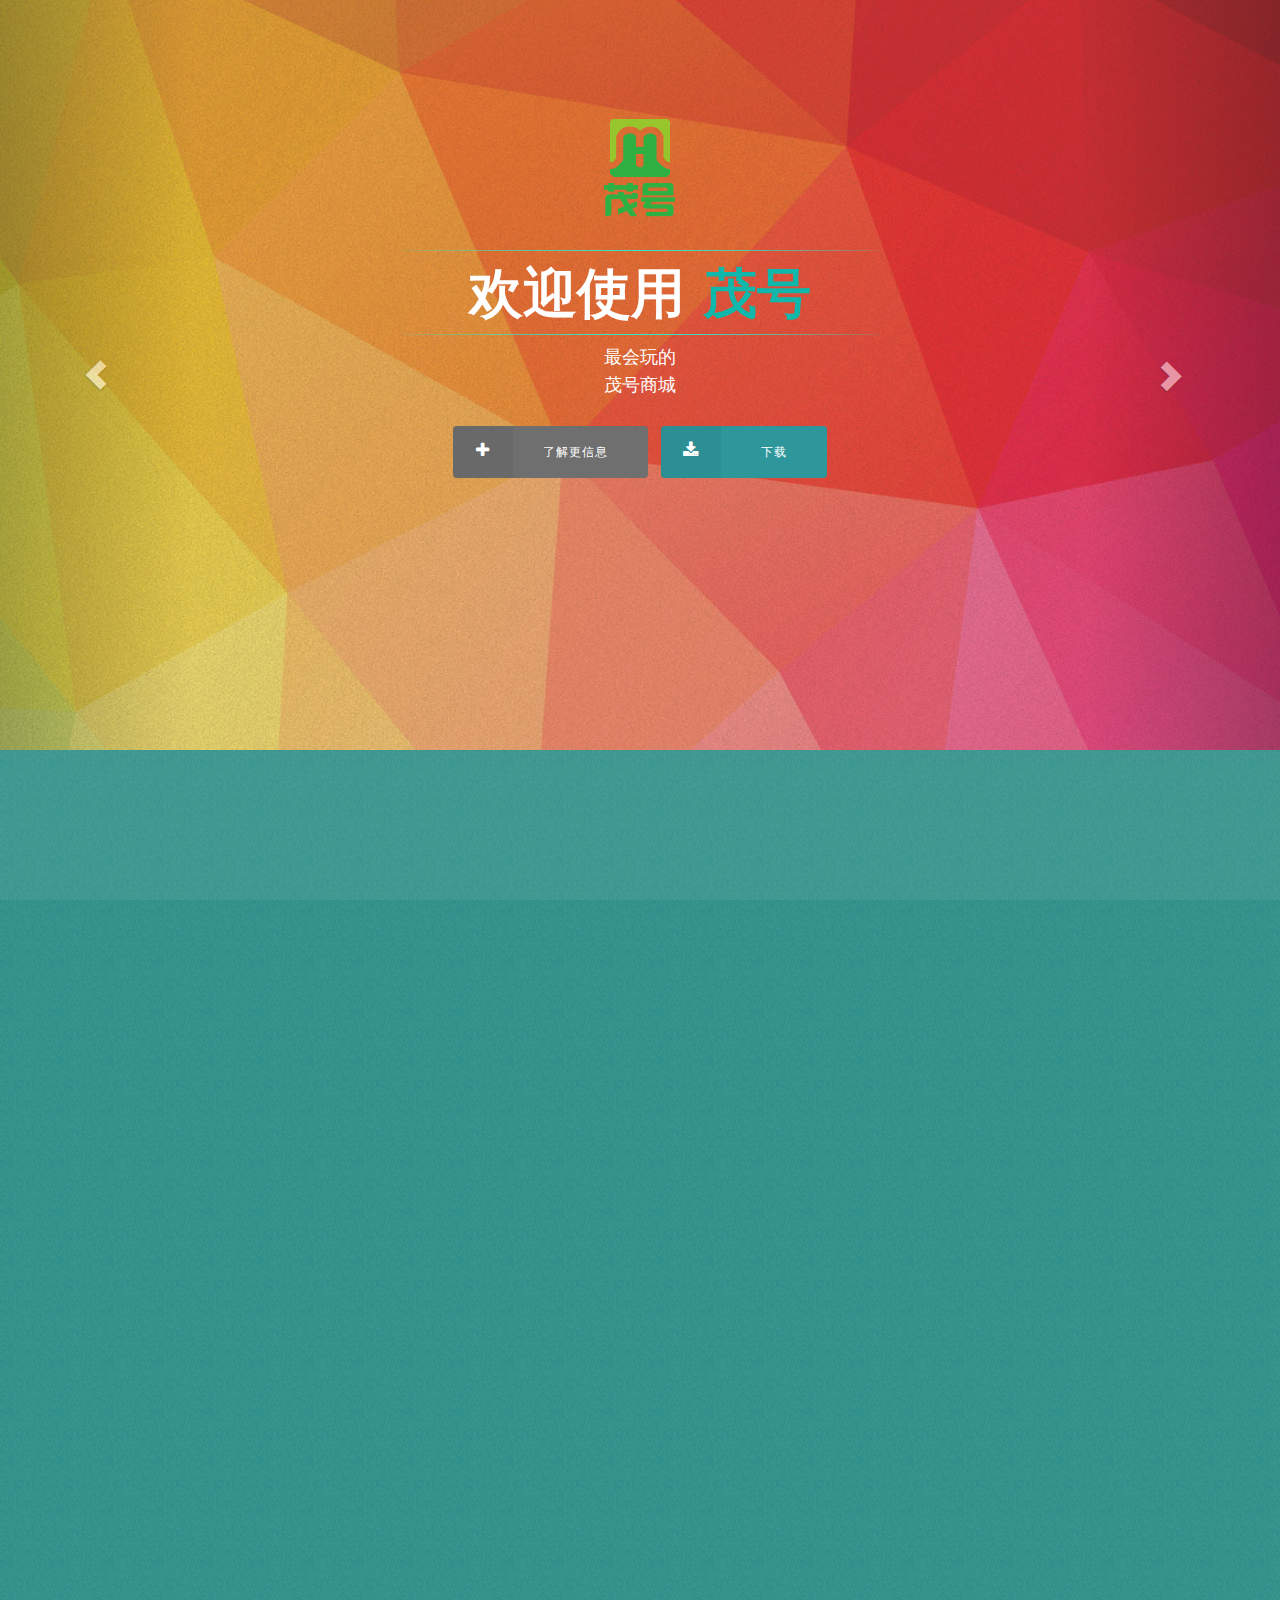
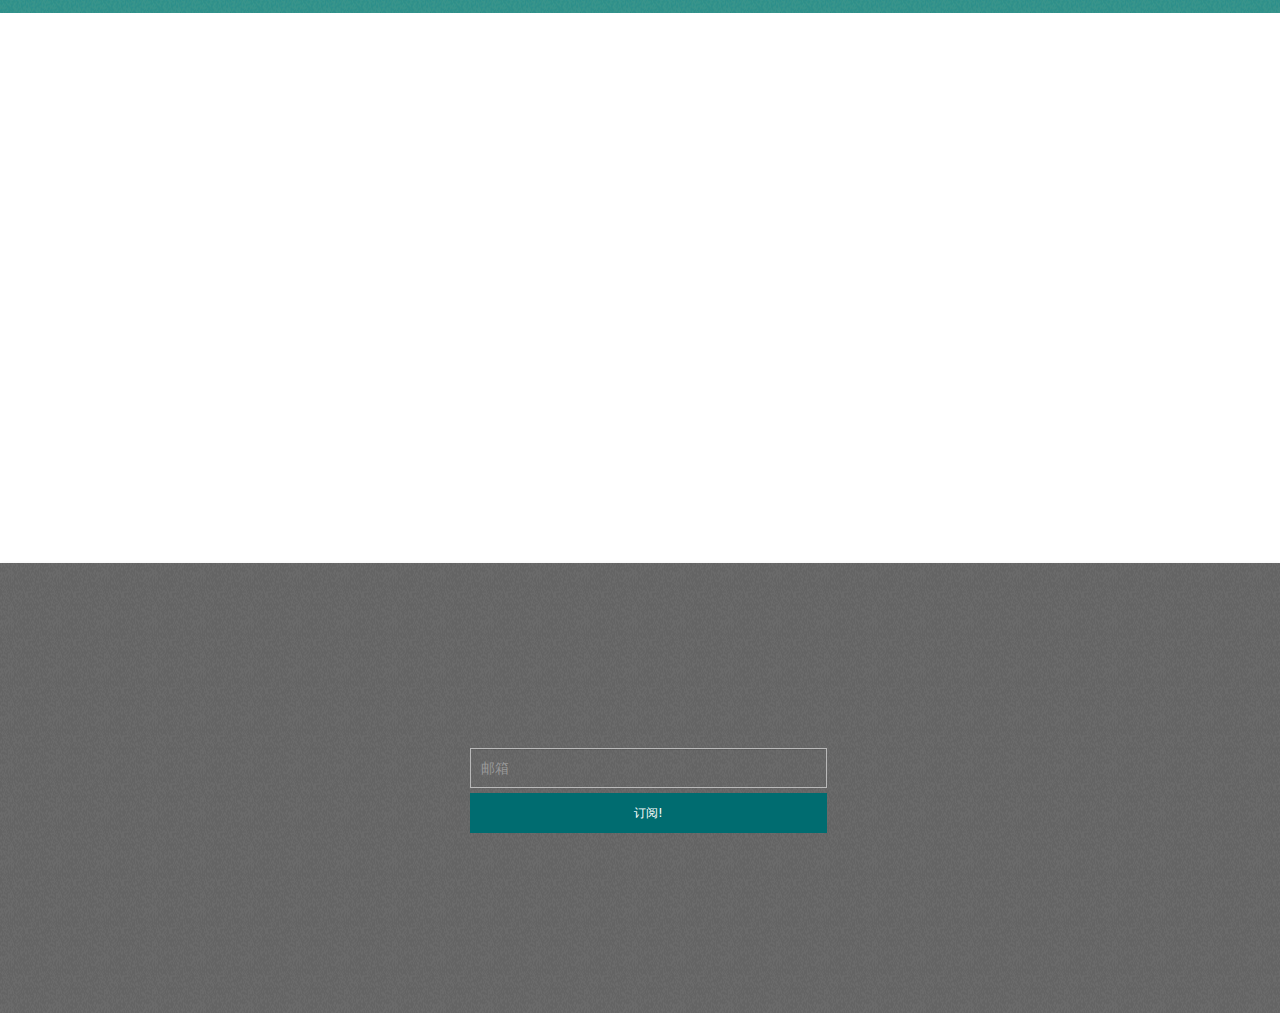
<file: index.html>
<!DOCTYPE html>
<html lang="zh-cmn-Hans">
  <head>
    <meta charset="utf-8">
    <!--[if IE]><meta http-equiv='X-UA-Compatible' content='IE=edge,chrome=1'><![endif]-->
    <meta name="viewport" content="width=device-width, initial-scale=1">
    <title>茂号官网</title>
    <meta name="description" content="" />
    <meta name="keywords" content=""/>
    <meta name="author" content="Vern"/>
    <link rel="icon" type="image/png" href="img/favicon.ico"/>

    <!-- Bootstrap -->
    <link href="css/bootstrap.min.css" rel="stylesheet">

    <link href="css/font-awesome.css" rel="stylesheet">
    <link href="css/flexslider.css" rel="stylesheet">
    <link rel="stylesheet" href="css/magnific-popup.css">
    <link rel="stylesheet" href="css/animate.css">

    <!-- My Style -->
    <link href="css/style.css" rel="stylesheet">
    <link href="css/responsive.css" rel="stylesheet">
    
    <script src="js/modernizr.custom.12691.js"></script>

    <!-- HTML5 Shim and Respond.js IE8 support of HTML5 elements and media queries -->
    <!-- WARNING: Respond.js doesn't work if you view the page via file:// -->
    <!--[if lt IE 9]>
      <script src="js/error.js"></script>
    <![endif]-->

  </head>
  <body>

  <!-- Preloader -->
  <div id="preloader">
    <div id="status">&nbsp;</div>
  </div>

  <!-- Navigation -->
  <section id="navigation" class="navbar-fixed-top not-visible-nav">
    <div class="menu-position">
      <div class="nav-logo"> 
        <a href="index.html" class="logo">
          <img src="img/nav-logo.png" alt="logo">
        </a>
      </div>

      <a class="mini-nav-button"><i class="nav-fa fa fa-bars"></i></a>

      <div class="nav-menu"> 
        <ul class="nav">
          <li class="active"><a href="#home" class="scroll">主页</a></li>
          <li class="active"><a href="#benefits" class="scroll">概述</a></li>
          <li class="#"><a href="#contact" class="scroll">联系</a></li>
        </ul>
      </div>
    </div>
  </section>

  <!-- Homepage -->
  <section id="home" class="banner" style="height: 750px;">
    <div id="bannerSlider" class="carousel carousel-fade slide" data-ride="carousel">

      <ol class="carousel-indicators waypoint">
        <li data-target="#bannerSlider" data-slide-to="0" class="active"></li>
        <li data-target="#bannerSlider" data-slide-to="1" class=""></li>
        <li data-target="#bannerSlider" data-slide-to="2" class=""></li>
        <li data-target="#bannerSlider" data-slide-to="3" class=""></li>
      </ol>

      <!-- Carousel -->
        <div class="carousel-inner">

          <div class="item active slider1">
            <div class="carousel-caption">
              <div class="container">
                <div class="col-md-12">
                  <div class="content">
                    <a href="#about" class="scroll wow bounceIn"><img src="img/logo.png" alt="mobile-apps"></a>
                    <br>
                    <div class="divider-top"></div>
                    <h1 class="wow bounce">欢迎使用 <span class="highlight">茂号</span></h1>
                    <div class="divider"></div>
                    <h3>最会玩的</h3>
                    <h3>茂号商城</h3>
                    <br>
                    <a href="#about" class="btn btn-learn btn-learna fa fa-plus scroll wow bounceInLeft">了解更信息</a>
                    <a href="#downloads" class="btn btn-download btn-downloada fa fa-download scroll wow bounceInRight">下载</a>
                    <!--<div class="phone1 wow bounceInUp" data-wow-delay="0.4s"></div>-->
                  </div>
                </div>
              </div>
            </div>
          </div>
                    

          <div class="item slider2">
            <div class="carousel-caption">
              <div class="container">
                <div class="col-md-12">
                  <div class="content">
                    <a href="#about" class="scroll wow bounceIn"><img src="img/logo.png" alt="mobile-apps"></a>
                    <br>
                    <div class="divider-top"></div>
                    <h1><span class="highlight">简单</span>获取优惠</h1>
                    <div class="divider"></div>
                    <h3>最会玩的</h3>
                    <h3>茂号商城</h3>
                    <br>
                    <a href="#about" class="btn btn-learn btn-learna fa fa-plus scroll wow bounceInLeft">了解更信息</a>
                    <a href="#downloads" class="btn btn-download btn-downloada fa fa-download scroll wow bounceInRight">下载</a>
                    <!--<div class="phone2 wow bounceInUp" data-wow-delay="0.4s"></div>-->
                  </div>
                </div>
              </div>
            </div>
          </div>

          <div class="item slider3">
            <div class="carousel-caption">
              <div class="container">
                <div class="col-md-12">
                  <div class="content">
                    <a href="#about" class="scroll wow bounceIn"><img src="img/logo.png" alt="mobile-apps"></a>
                    <br>
                    <div class="divider-top"></div>
                    <h1><span class="highlight">走街窜巷</span>享优惠</h1>
                    <div class="divider"></div>
                    <h3>最会玩的</h3>
                    <h3>茂号商城</h3>
                    <br>
                    <a href="#about" class="btn btn-learn btn-learna fa fa-plus scroll wow bounceInLeft">了解更信息</a>
                    <a href="#downloads" class="btn btn-download btn-downloada fa fa-download scroll wow bounceInRight">下载</a>
                    <!--<div class="phone3 wow bounceInUp" data-wow-delay="0.4s"></div>-->
                  </div>
                </div>
              </div>
            </div>
          </div>

          <div class="item slider4">
            <div class="carousel-caption">
              <div class="container">
                <div class="col-md-12">
                  <div class="content">
                    <a href="#about" class="scroll wow bounceIn"><img src="img/logo.png" alt="mobile-apps"></a>
                    <br>
                    <div class="divider-top"></div>
                    <h1><span class="highlight">推荐朋友</span>逛</h1>
                    <div class="divider"></div>
                    <h3>最会玩的</h3>
                    <h3>茂号商城</h3>
                    <br>
                    <a href="#about" class="btn btn-learn btn-learna fa fa-plus scroll wow bounceInLeft">了解更信息</a>
                    <a href="#downloads" class="btn btn-download btn-downloada fa fa-download scroll wow bounceInRight">下载</a>
                    <!--<div class="phone4 wow bounceInUp" data-wow-delay="0.4s"></div>-->
                  </div>
                </div>
              </div>
            </div>
          </div>
                    
        </div>
                
    </div><!-- /.carousel -->
      <a class="left carousel-control" href="#bannerSlider" data-slide="prev"><span class="glyphicon glyphicon-chevron-left"></span></a>
      <a class="right carousel-control" href="#bannerSlider" data-slide="next"><span class="glyphicon glyphicon-chevron-right"></span></a>
    <div style="clear: both;"></div>
  </section>
  
  <!-- Benefits -->
  <section id="benefits">
    <div class="container">
      <div class="col-md-12">

      <div class="benefits wow bounce add-bottom">
        <h2>茂号介绍<span>Tell Us More About Your Apps, Why It is Especial</span></h2>
        <div class="divider add-bottom"></div>
      </div>

        <div class="col-md-4 col-sm-4">
          <div class="list wow bounceInLeft">
            <img class="flat-icons" src="img/icons/pc-icons.png" alt="html5">
            <h5>什么是茂号</h5>
            <p>”茂号“是由重庆市茂田集团全力打造的一款基于大足商业形态的本地生活服务APP。</p>
          </div>

          <div class="list wow bounceInLeft">
            <img class="flat-icons" src="img/icons/flag-icons.png" alt="html5">
            <h5>茂号可以干什么</h5>
            <p>”茂号“，可以快速搜罗大足本地优惠信息，降低生活成本，提高生活质量，让生活更好</p>
          </div>

          <div class="list wow bounceInLeft">
            <img class="flat-icons" src="img/icons/search-icons.png" alt="html5">
            <h5>如何获取优惠</h5>
            <p>打开”茂号“，找到自己喜欢的店铺和优惠项目，”摇一摇“获取优惠二维码</p>
          </div>
        </div>

        <div class="col-md-4 col-sm-4 wow bounceIn" style="margin-top:-30px;">
          <img src="img/phones/3.png" class="img-responsive center" alt="html5">
        </div>

        <div class="col-md-4 col-sm-4">
          <div class="list wow bounceInRight">
            <img class="flat-icons" src="img/icons/rocket-icons.png" alt="html5">
            <h5>如何享受优惠</h5>
            <p>在”优惠券“里，找到自己的优惠券，出示给商家，扫码成功即可享受优惠</p>
          </div>

          <div class="list wow bounceInRight">
           <img class="flat-icons" src="img/icons/coffee-icons.png" alt="html5">
            <h5>”走街串巷“是什么</h5>
            <p>”走街串巷“是”茂号“推出的主打功能。着眼于分布在大街小巷上的个体商家及个人。</p>
          </div>

          <div class="list wow bounceInRight">
            <img class="flat-icons" src="img/icons/papers-icons.png" alt="html5">
            <h5>推荐给朋友</h5>
            <p>将此链接发送到朋友圈，即可凭截图在大足印象服务中心领取礼物一份</p>
          </div>
        </div>

      </div>
    </div>
    <div style="clear: both;"></div>
  </section>
  
  
<!-- Contact -->
  <section id="contact">
    <div class="container">
      <div class="col-md-12">

      <div class="contact wow bounce add-bottom">
        <h2>联系我们<span>我们尽我们所能，为您提供出色的支持和帮助。</span></h2>
        <div class="divider add-bottom"></div>
      </div>

    <div class="wow fadeIn">
      <div class="col-md-4" style="padding-top:20px; text-align:center;">
        <a class="popup-gmaps" href="http://j.map.baidu.com/P9GoD"><span class="map-icon fa fa-map-marker fa-3x"></span></a>
        <div class="contact-info">重庆市，大足区</div>
        <div class="contact-info">龙岗街道，北城</div>
        <a href="http://j.map.baidu.com/P9GoD" class="map-btn btn-default map-btn">查看百度地图上的位置</a>
      </div>
    </div>


      <form action="contact.php" id="myform"> <!-- Form -->
        <div class="wow fadeIn">
          <div class="col-md-4"> <!-- Left Form -->
            <input type="email" placeholder="邮箱" name="email" id="email" required="required" class="c-text" >
            <input type="text" placeholder="名称" name="name" id="name" required="required" class="c-text" >
            <input type="text" placeholder="主题" name="subject" id="subject" required="required" class="c-text" >
          </div> <!-- End Left Form -->
        </div>

        <div class="wow fadeIn">
          <div class="col-md-4"> <!-- Right Form -->
            <textarea name="message"  class="m-text" required="required" placeholder="内容" rows="3"></textarea>
            <button type="button" name="subscribe" class="send-text contact-btn" id="sub">留言</button>
          </div><!-- End Right Form -->
        </div>

      </form> <!-- End Form -->

      </div>
    </div>
    <div style="clear: both;"></div>
  </section>
  <!-- Subcription -->

<section id="subscription">
  <div class="container"> <!-- Container-->
    <div class="col-md-12"> <!-- 12 Column Grid-->
      <div class="col-md-4 wow bounceIn"> <!-- 4 Column Grid-->
        <img src="img/phones/4.png" class="img-responsive" alt="phone">
      </div> <!-- End 4 Column Grid-->

      <div class="col-md-8"> <!-- 8 Column Grid-->
        <h2 class="wow flipInX">订阅我们的动态!</h2>
        <h3 class="wow flipInX">我们有责任向您所有的疑问，建议或反馈意见作出回应。我们会尽全力为您提供出色的支持和帮助。</h3>

        <div class="input-group">
          <input type="text" placeholder="邮箱" name="email" class="form-control subscribe-text">
          <button class="subscribe-btn btn-default" type="button">订阅!</button>
        </div><!-- /input-group -->

        <div class="copyrights add-bottom">2015 © Vern</div>

      </div> <!-- 8 Column Grid-->
    </div><!-- End 12 Column Grid-->
  </div> <!-- End Container-->
  <div style="clear: both;"></div>
  </section>


    <!-- jQuery (necessary for Bootstrap's JavaScript plugins) -->
    <script type="text/javascript" src="js/jquery-1.11.0.min.js"></script>
    <script type="text/javascript" src="js/jquery-2.0.3.min.js"></script>
    
    <!-- Include all compiled plugins (below), or include individual files as needed -->
    <script type="text/javascript" src="js/appshowcase_3.js"></script>
    <script type="text/javascript" src="js/jquery.flexslider-min.js"></script>
    <script type="text/javascript" src="js/dist/wow.js"></script>
    <script type="text/javascript" src="js/jquery.magnific-popup.js"></script>

    <script type="text/javascript" src="js/SmoothScroll.js"></script>
    <script type="text/javascript" src="js/jquery.easing.1.3.js"></script>
    <script type="text/javascript" src="js/bootstrap.min.js"></script>
    <script type="text/javascript" src="js/toucheffects.js"></script>
    <script type="text/javascript" src="js/plugins.js"></script>
    <script type="text/javascript">
      function ChkMail(szMail){ 
        var szReg = /^[A-Za-zd]+([-_.][A-Za-zd]+)*@([A-Za-zd]+[-.])+[A-Za-zd]{2,5}$/; 
        return szReg.test(szMail);
      }
      $("#sub").click(function(){
        if(!ChkMail($("#email").val())){
          alert("邮箱不正确");
          return;
        }
        $("#myform").submit();
      })
    </script>


  </body>
</html>
</file>
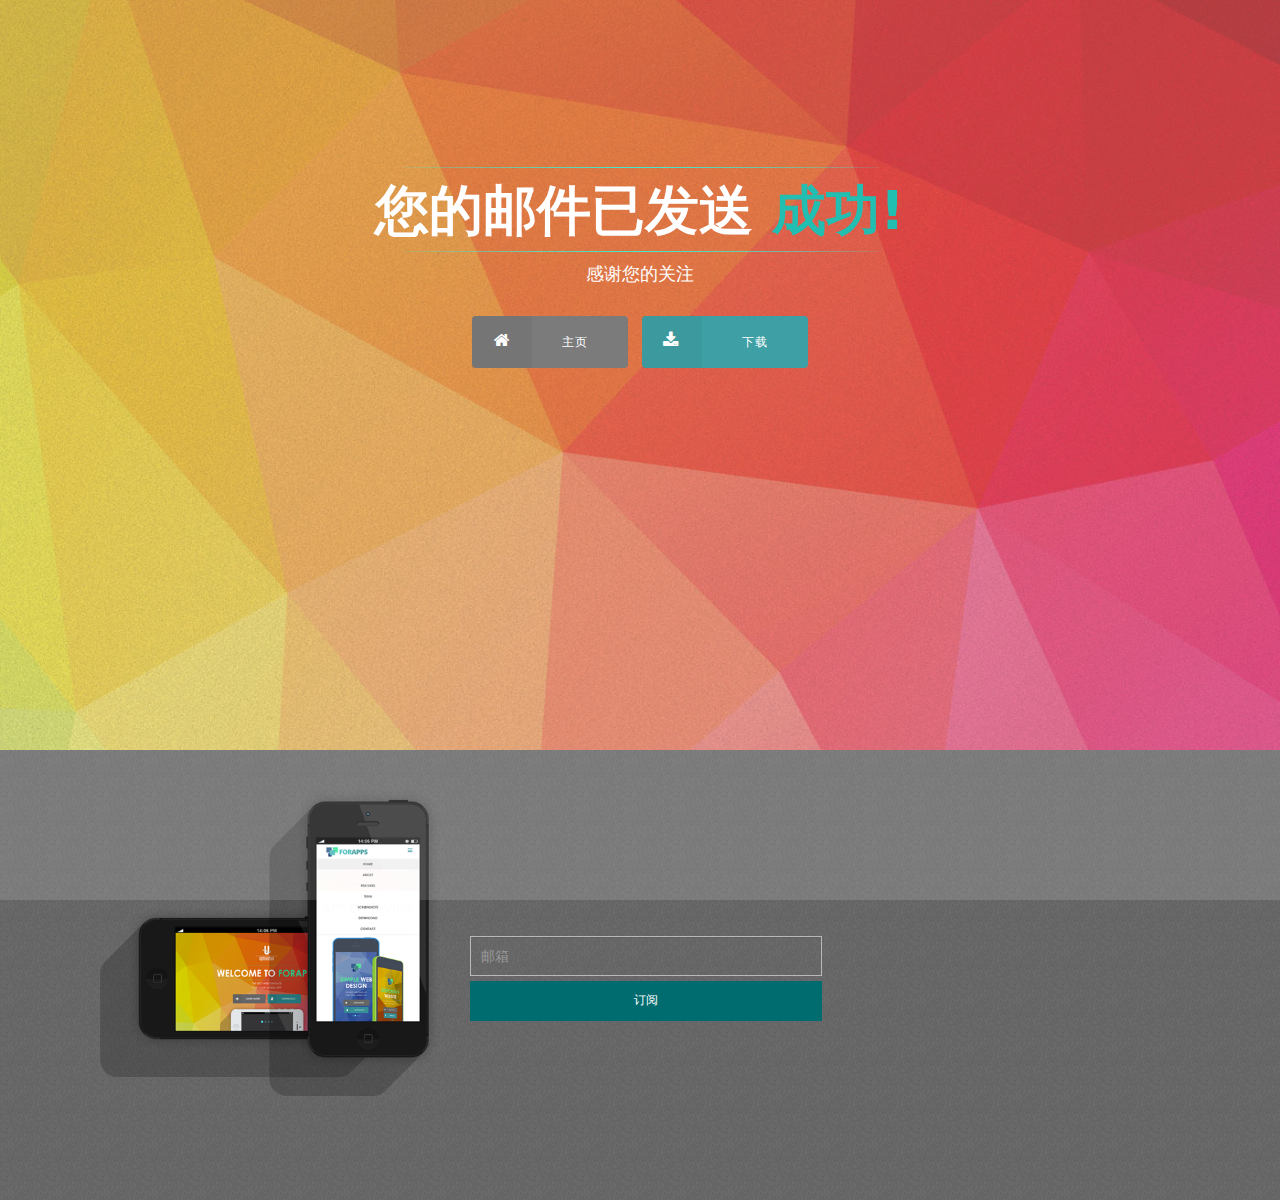
<file: sent.html>
<!DOCTYPE html>
<html lang="zh-cmn-Hans">
  <head>
    <meta charset="utf-8">
    <!--[if IE]><meta http-equiv='X-UA-Compatible' content='IE=edge,chrome=1'><![endif]-->
    <meta name="viewport" content="width=device-width, initial-scale=1">
    <title>成功 - 惠玩商城官网</title>
    <meta name="description" content="Mobile Apps Landing Page for Marketing" />
    <meta name="keywords" content="mobile apps, landing page, responsive website, marketing"/>
    <meta name="author" content="Jenn Pereira"/>
    <link rel="icon" type="image/png" href="img/favicon.ico"/>

    <!-- Bootstrap -->
    <link href="css/bootstrap.min.css" rel="stylesheet">

    <link href="css/font-awesome.css" rel="stylesheet">
    <link href="css/flexslider.css" rel="stylesheet">
    <link rel="stylesheet" href="css/magnific-popup.css">
    <link rel="stylesheet" href="css/animate.css">

    <!-- My Style -->
    <link href="css/style.css" rel="stylesheet">
    <link href="css/responsive.css" rel="stylesheet">
    
    <script src="js/modernizr.custom.12691.js"></script>

    <!-- HTML5 Shim and Respond.js IE8 support of HTML5 elements and media queries -->
    <!-- WARNING: Respond.js doesn't work if you view the page via file:// -->
    <!--[if lt IE 9]>
      <script src="https://oss.maxcdn.com/libs/html5shiv/3.7.0/html5shiv.js"></script>
      <script src="https://oss.maxcdn.com/libs/respond.js/1.4.2/respond.min.js"></script>
    <![endif]-->


  </head>
  <body>
  <!-- Preloader -->
  <div id="preloader">
    <div id="status">&nbsp;</div>
  </div>

  <!-- Homepage -->
  <section id="home" class="banner" style="height: 750px;">
    <div id="bannerSlider" class="carousel carousel-fade slide" data-ride="carousel">
      <!-- Carousel -->
        <div class="carousel-inner">
                    
          <div class="item active slider1">
            <div class="carousel-caption">
              <div class="container">
                <div class="col-md-12">
                  <div class="content">
                    <br>
                    <div class="divider-top"></div>
                    <h1 class="wow bounce">您的邮件已发送<span class="highlight"> 成功!</span></h1>
                    <div class="divider"></div>
                    <h3>感谢您的关注</h3>
                    <br>
                    <a href="index.html" class="btn btn-learn btn-learna fa fa-home scroll wow bounceInLeft">主页</a>
                    <a href="#subscription" class="btn btn-download btn-downloada fa fa-download scroll wow bounceInRight">下载</a>
                </div>
              </div>
            </div>
          </div>
                    
        </div>
                
    </div><!-- /.carousel -->
  </section>


  <!-- Subcription -->

<section id="subscription">
  <div class="container"> <!-- Container-->
    <div class="col-md-12"> <!-- 12 Column Grid-->
      <div class="col-md-4 wow bounceIn"> <!-- 4 Column Grid-->
        <img src="img/phones/4.png" class="img-responsive" alt="phone">
      </div> <!-- End 4 Column Grid-->

      <div class="col-md-8"> <!-- 8 Column Grid-->
        <h2 class="wow flipInX">订阅我们的动态!</h2>
        <h3 class="wow flipInX">我们有责任向您所有的疑问，建议或反馈意见作出回应。我们会尽全力为您提供出色的支持和帮助。</h3>

        <div class="input-group">
          <input type="text" placeholder="邮箱" name="email" class="form-control subscribe-text">
          <button class="subscribe-btn btn-default" type="button">订阅</button>
        </div><!-- /input-group -->

        <div class="copyrights add-bottom">2015 © Vern.</div>

      </div> <!-- 8 Column Grid-->
    </div><!-- End 12 Column Grid-->
  </div> <!-- End Container-->
  <div style="clear: both;"></div>
  </section>


    <!-- jQuery (necessary for Bootstrap's JavaScript plugins) -->
    <script type="text/javascript" src="js/jquery-1.11.0.min.js"></script>
    <!-- Include all compiled plugins (below), or include individual files as needed -->
    <script type="text/javascript" src="js/appshowcase_3.js"></script>
    <script type="text/javascript" src="js/jquery.flexslider-min.js"></script>
    <script type="text/javascript" src="js/dist/wow.js"></script>
    <script type="text/javascript" src="js/jquery.magnific-popup.js"></script>

    <script type="text/javascript" src="js/SmoothScroll.js"></script>
    <script type="text/javascript" src="js/jquery.easing.1.3.js"></script>
    <script type="text/javascript" src="js/bootstrap.min.js"></script>
    <script type="text/javascript" src="js/toucheffects.js"></script>
    <script type="text/javascript" src="js/plugins.js"></script>

    <!-- Demo Switcher JS -->
    <script type="text/javascript" src="js/fswit.js"></script>


  </body>
</html>
</file>
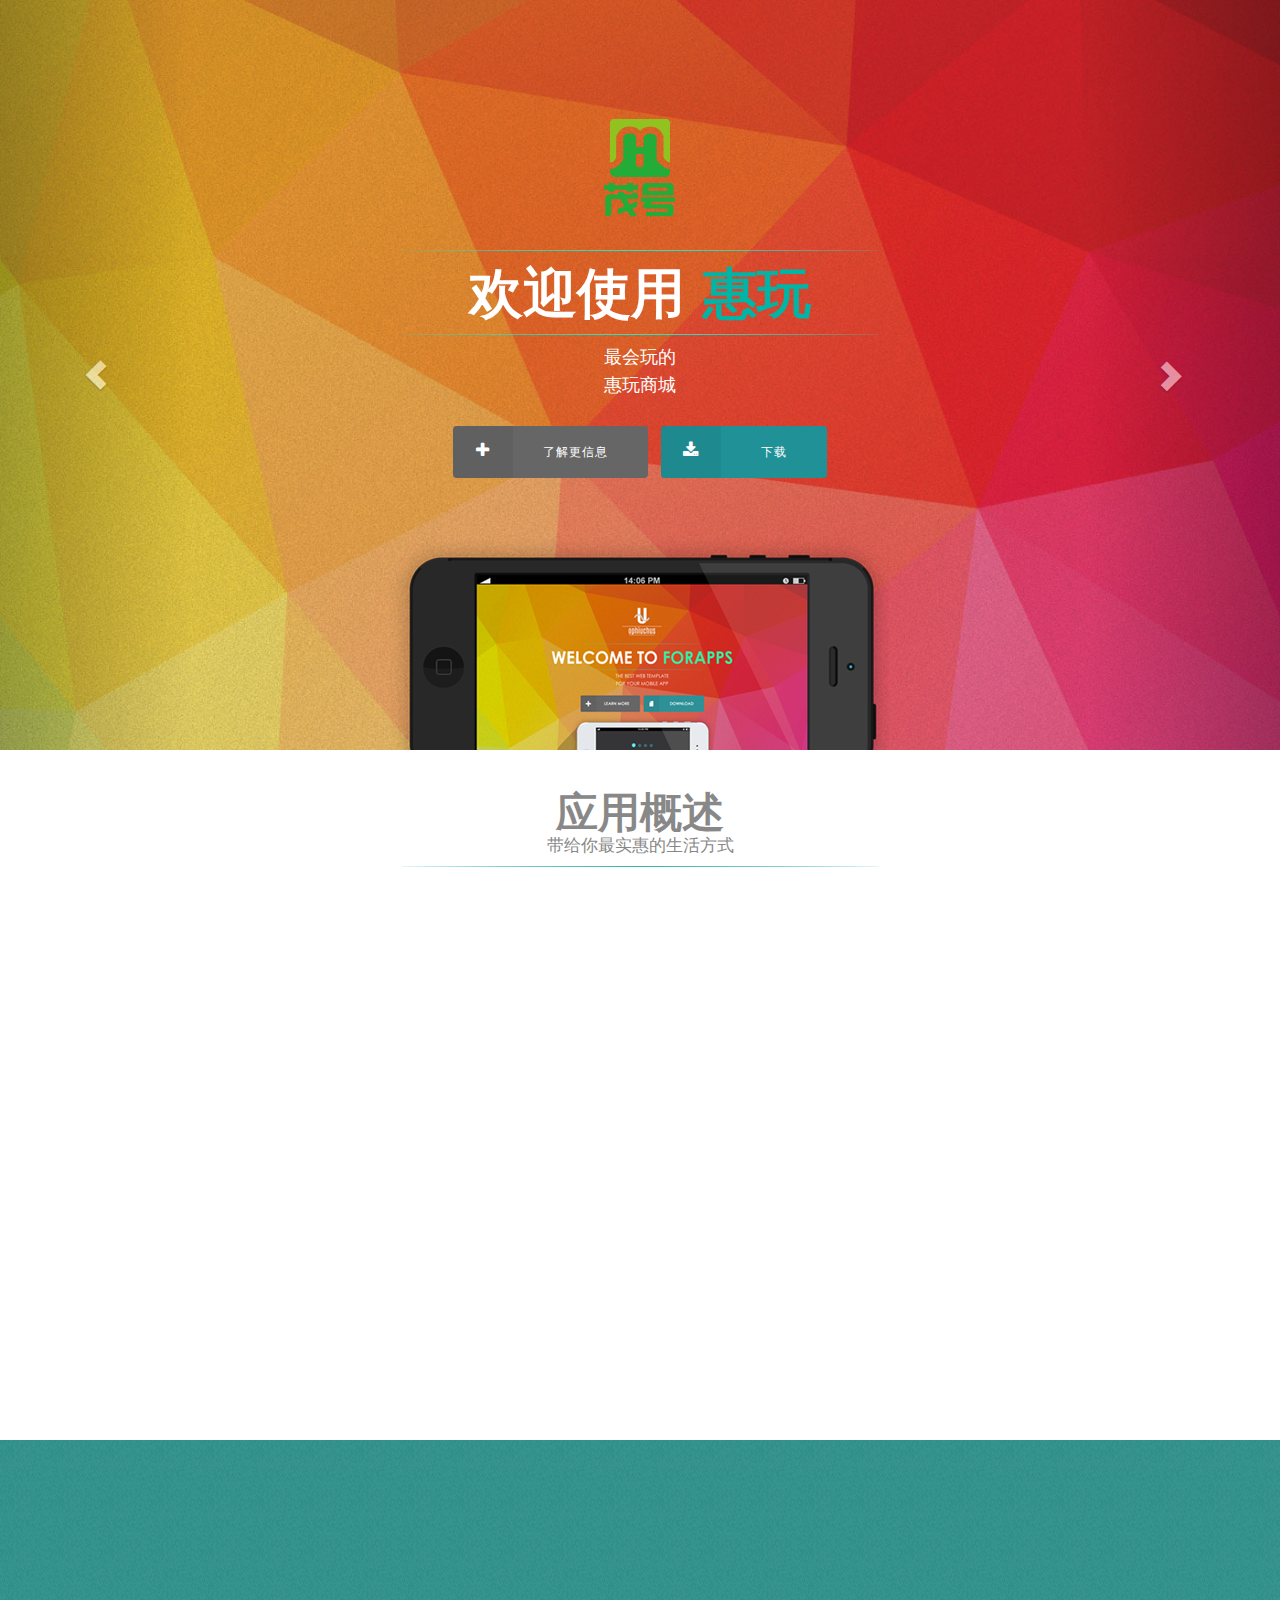
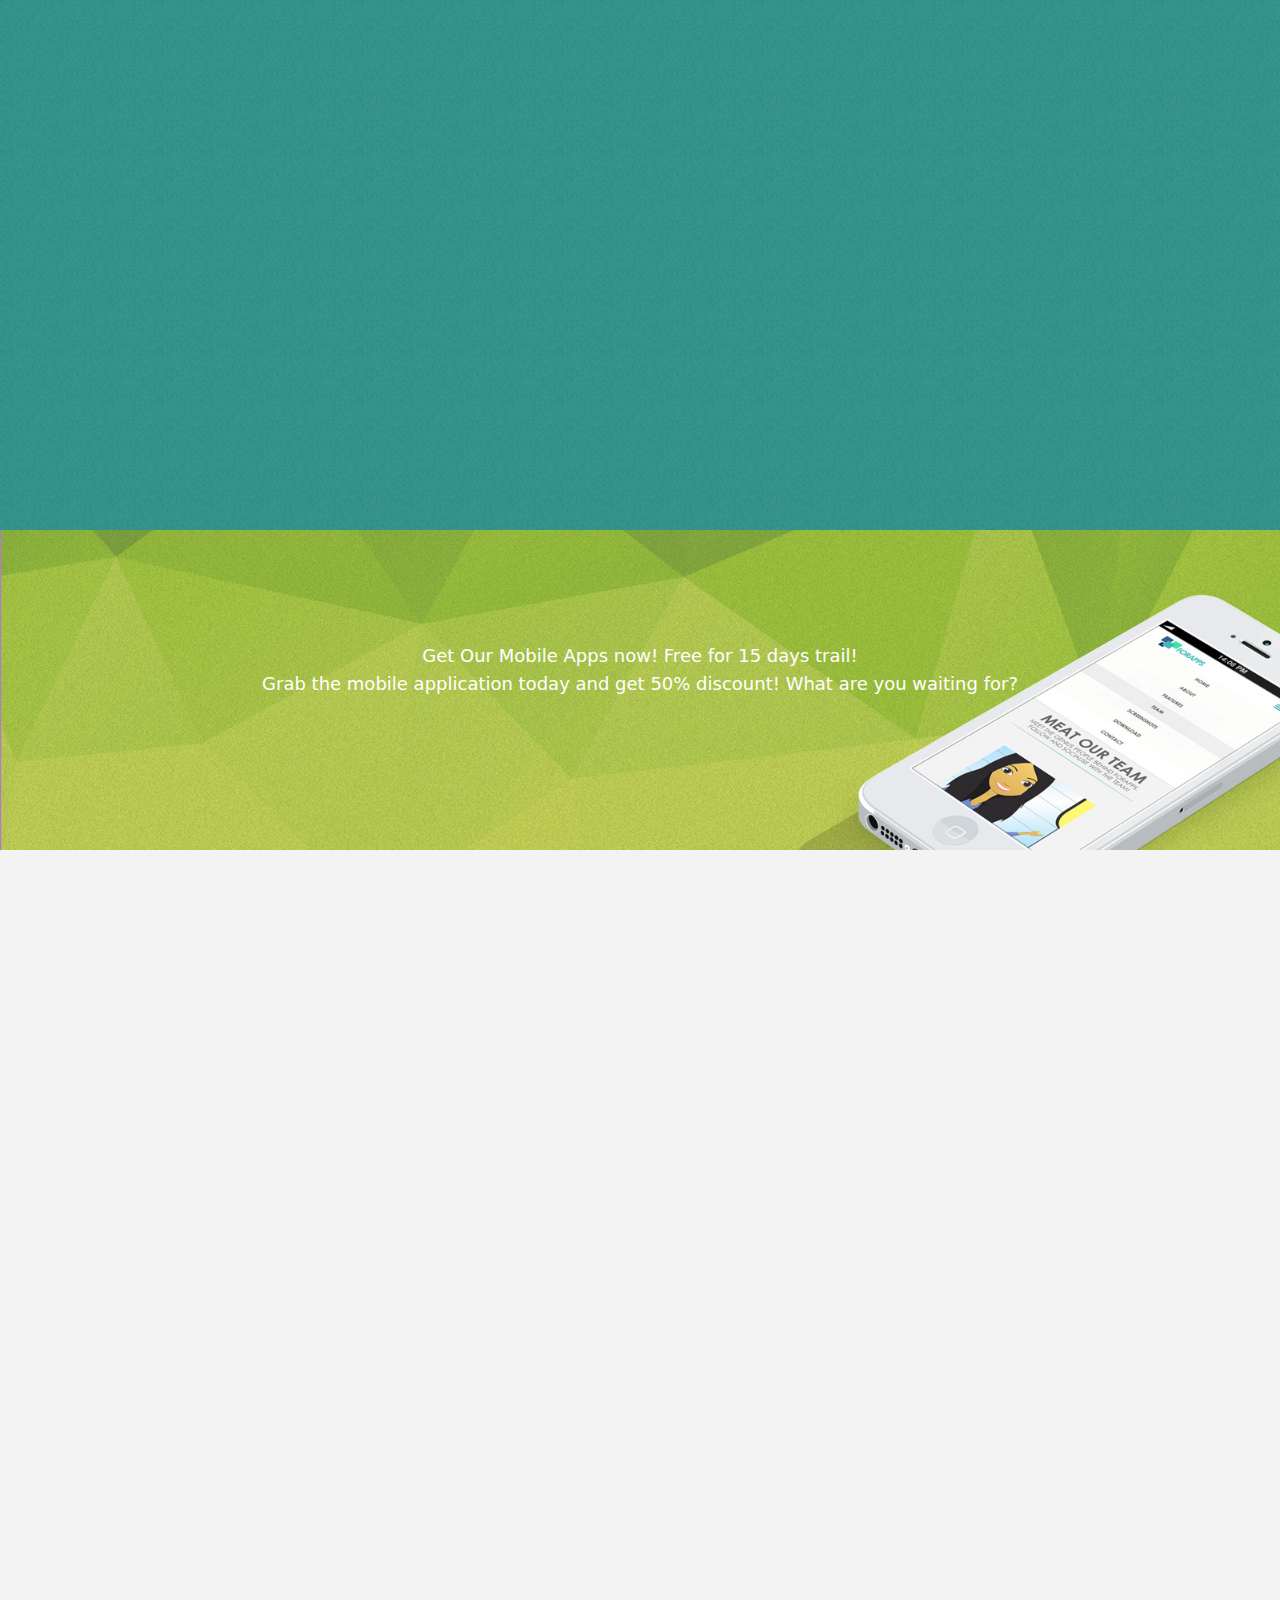
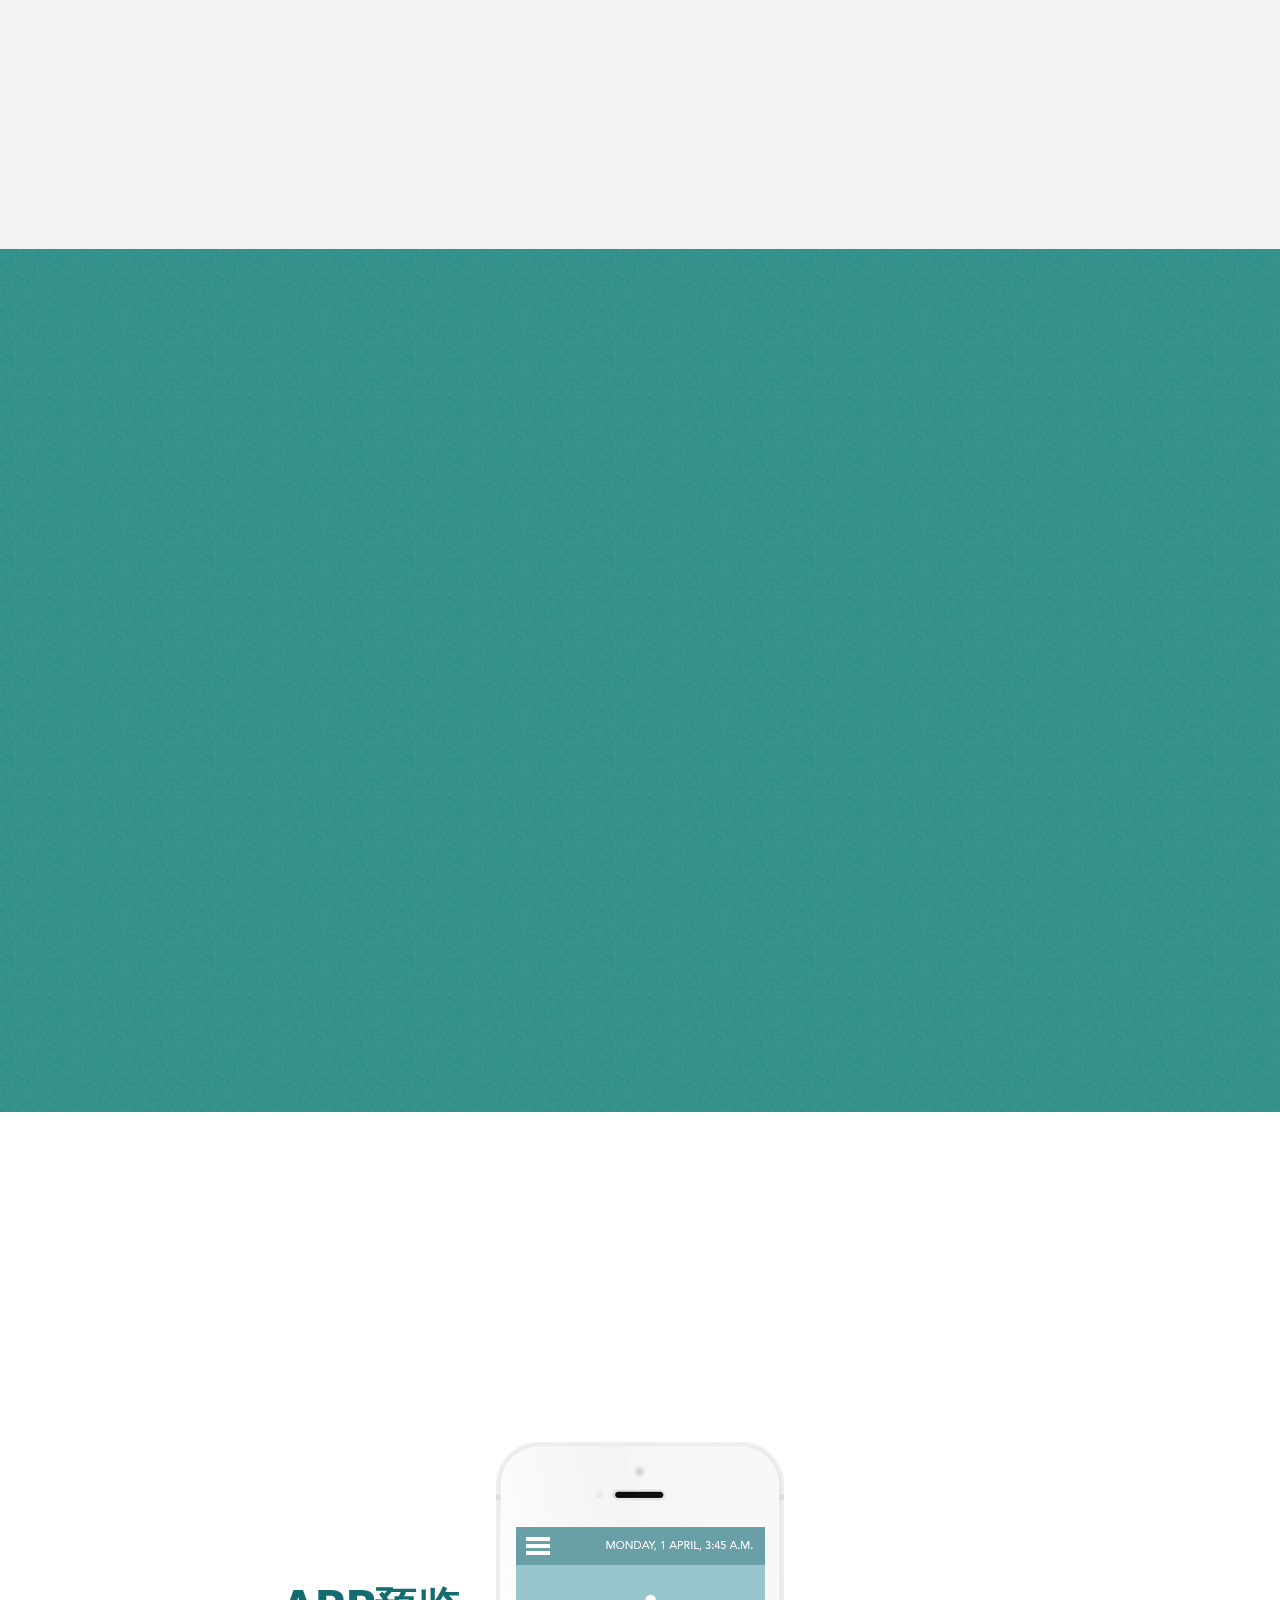
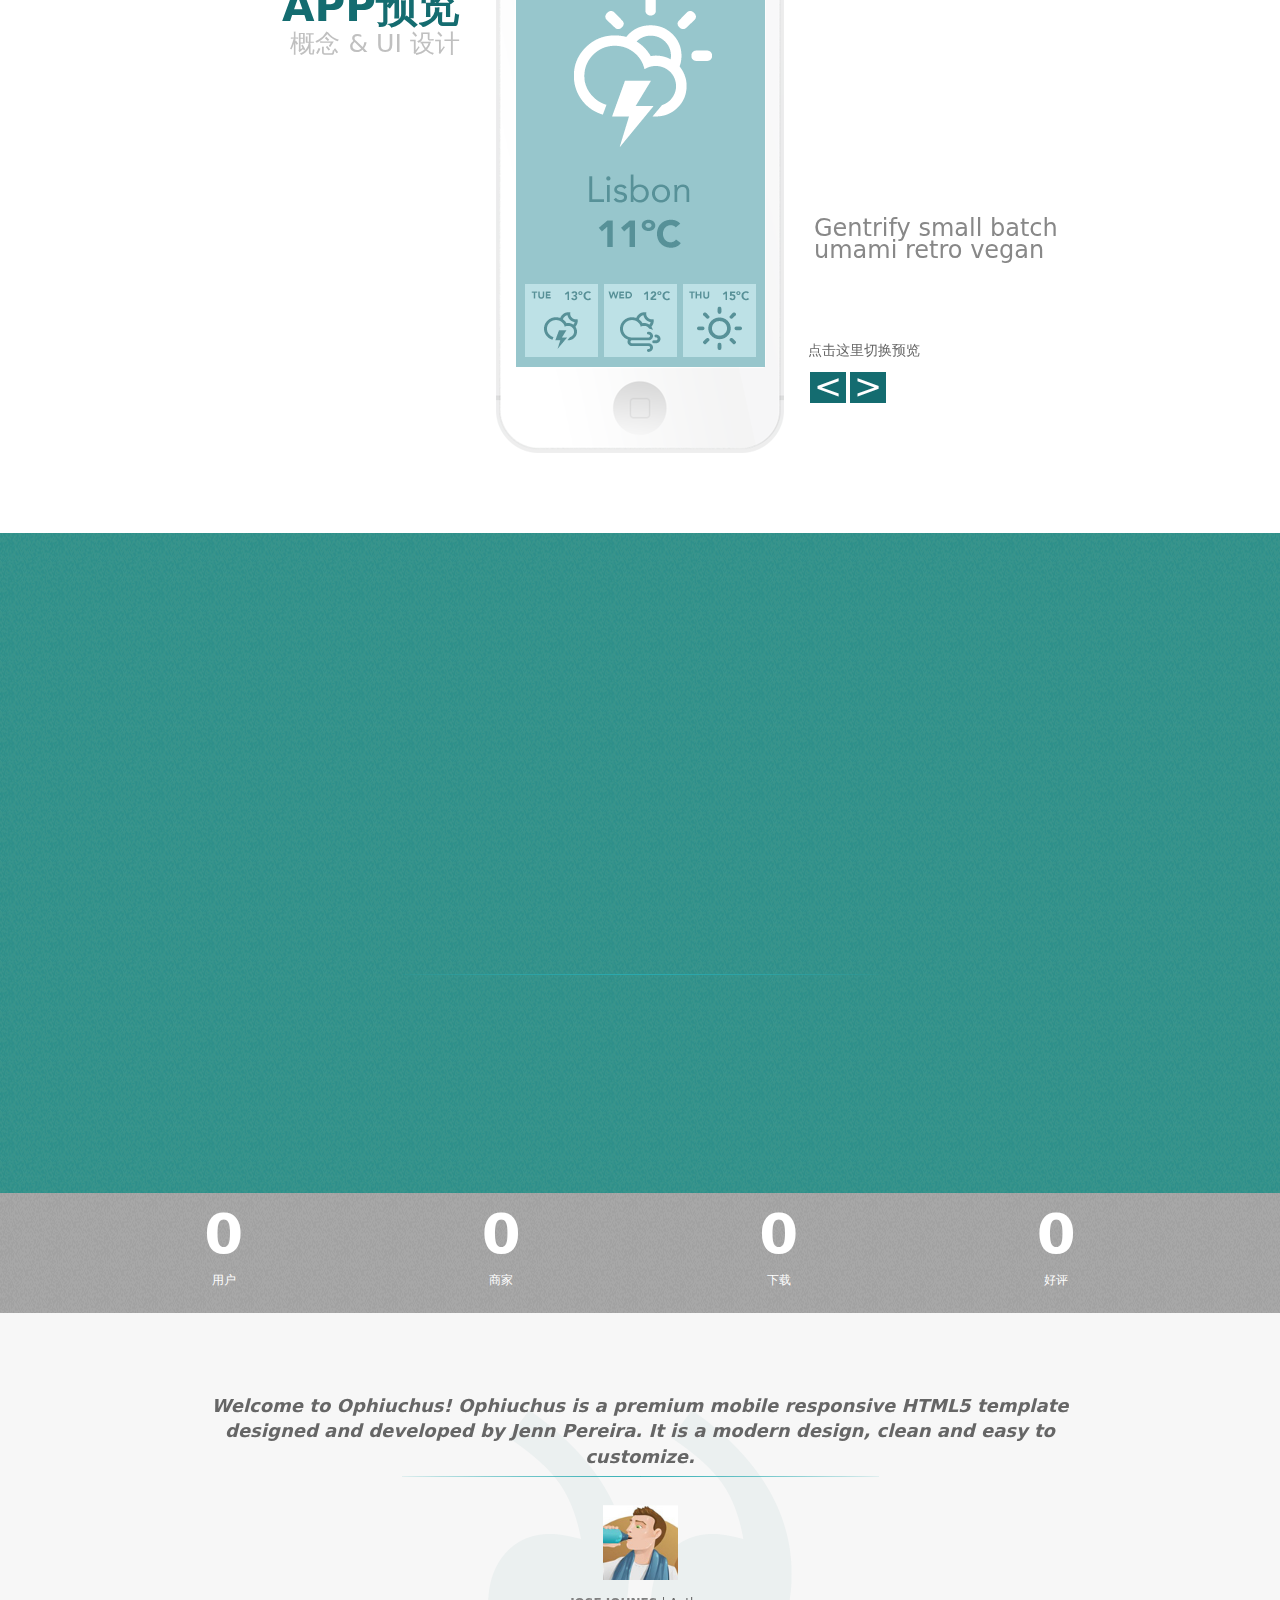
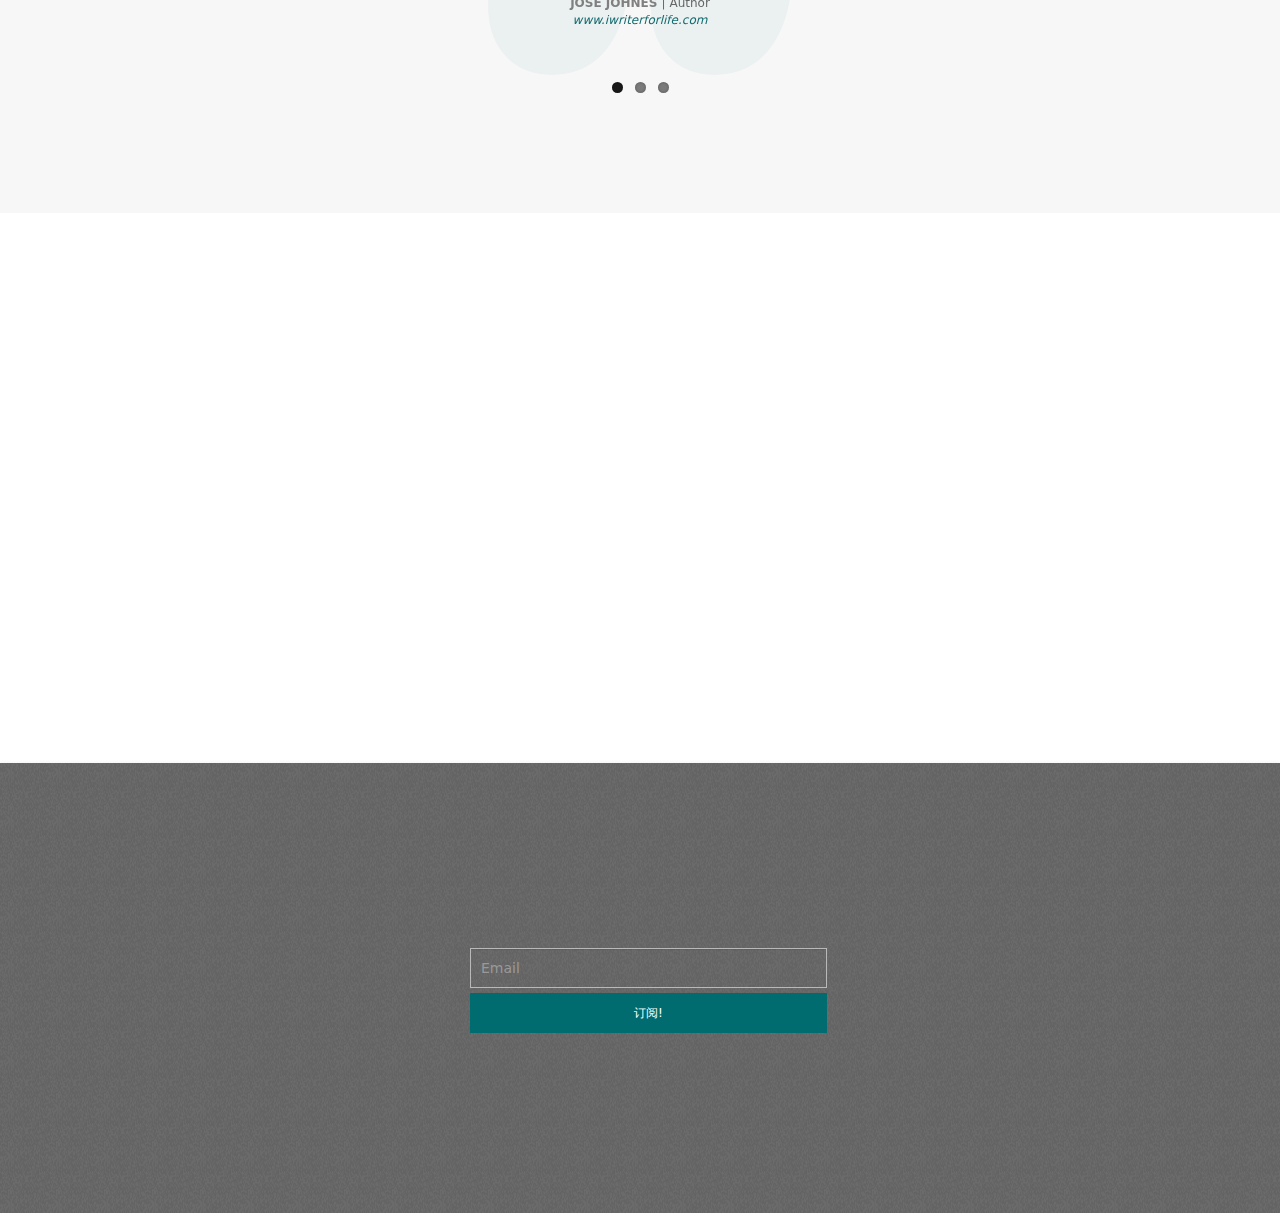
<file: test.html>
<!DOCTYPE html>
<html lang="zh-cmn-Hans">
  <head>
    <meta charset="utf-8">
    <!--[if IE]><meta http-equiv='X-UA-Compatible' content='IE=edge,chrome=1'><![endif]-->
    <meta name="viewport" content="width=device-width, initial-scale=1">
    <title>惠玩商城官网</title>
    <meta name="description" content="" />
    <meta name="keywords" content=""/>
    <meta name="author" content="Vern"/>
    <link rel="icon" type="image/png" href="img/favicon.ico"/>

    <!-- Bootstrap -->
    <link href="css/bootstrap.min.css" rel="stylesheet">

    <link href="css/font-awesome.css" rel="stylesheet">
    <link href="css/flexslider.css" rel="stylesheet">
    <link rel="stylesheet" href="css/magnific-popup.css">
    <link rel="stylesheet" href="css/animate.css">

    <!-- My Style -->
    <link href="css/style.css" rel="stylesheet">
    <link href="css/responsive.css" rel="stylesheet">
    
    <script src="js/modernizr.custom.12691.js"></script>

    <!-- HTML5 Shim and Respond.js IE8 support of HTML5 elements and media queries -->
    <!-- WARNING: Respond.js doesn't work if you view the page via file:// -->
    <!--[if lt IE 9]>
      <script src="js/error.js"></script>
    <![endif]-->

  </head>
  <body>

  <!-- Preloader -->
  <div id="preloader">
    <div id="status">&nbsp;</div>
  </div>

  <!-- Navigation -->
  <section id="navigation" class="navbar-fixed-top not-visible-nav">
    <div class="menu-position">
      <div class="nav-logo"> 
        <a href="index.html" class="logo">
          <img src="img/nav-logo.png" alt="logo">
        </a>
      </div>

      <a class="mini-nav-button"><i class="nav-fa fa fa-bars"></i></a>

      <div class="nav-menu"> 
        <ul class="nav">
          <li class="active"><a href="#home" class="scroll">主页</a></li>
          <li class="#"><a href="#about" class="scroll">关于</a></li>
          <li class="#"><a href="#features" class="scroll">特性</a></li>
          <li class="#"><a href="#team" class="scroll">团队</a></li>
          <li class="#"><a href="#screenshots" class="scroll">截图</a></li>
          <li class="#"><a href="#downloads" class="scroll">下载</a></li>
          <li class="#"><a href="#contact" class="scroll">联系</a></li>
        </ul>
      </div>
    </div>
  </section>

  <!-- Homepage -->
  <section id="home" class="banner" style="height: 750px;">
    <div id="bannerSlider" class="carousel carousel-fade slide" data-ride="carousel">

      <ol class="carousel-indicators waypoint">
        <li data-target="#bannerSlider" data-slide-to="0" class="active"></li>
        <li data-target="#bannerSlider" data-slide-to="1" class=""></li>
        <li data-target="#bannerSlider" data-slide-to="2" class=""></li>
        <li data-target="#bannerSlider" data-slide-to="3" class=""></li>
      </ol>

      <!-- Carousel -->
        <div class="carousel-inner">

          <div class="item active slider1">
            <div class="carousel-caption">
              <div class="container">
                <div class="col-md-12">
                  <div class="content">
                    <a href="#about" class="scroll wow bounceIn"><img src="img/logo.png" alt="mobile-apps"></a>
                    <br>
                    <div class="divider-top"></div>
                    <h1 class="wow bounce">欢迎使用 <span class="highlight">惠玩</span></h1>
                    <div class="divider"></div>
                    <h3>最会玩的</h3>
                    <h3>惠玩商城</h3>
                    <br>
                    <a href="#about" class="btn btn-learn btn-learna fa fa-plus scroll wow bounceInLeft">了解更信息</a>
                    <a href="#downloads" class="btn btn-download btn-downloada fa fa-download scroll wow bounceInRight">下载</a>
                    <div class="phone1 wow bounceInUp" data-wow-delay="0.4s"></div>
                  </div>
                </div>
              </div>
            </div>
          </div>
                    

          <div class="item slider2">
            <div class="carousel-caption">
              <div class="container">
                <div class="col-md-12">
                  <div class="content">
                    <a href="#about" class="scroll wow bounceIn"><img src="img/logo.png" alt="mobile-apps"></a>
                    <br>
                    <div class="divider-top"></div>
                    <h1><span class="highlight">简单</span>获取优惠</h1>
                    <div class="divider"></div>
                    <h3>最会玩的</h3>
                    <h3>惠玩商城</h3>
                    <br>
                    <a href="#about" class="btn btn-learn btn-learna fa fa-plus scroll wow bounceInLeft">了解更信息</a>
                    <a href="#downloads" class="btn btn-download btn-downloada fa fa-download scroll wow bounceInRight">下载</a>
                    <div class="phone2 wow bounceInUp" data-wow-delay="0.4s"></div>
                  </div>
                </div>
              </div>
            </div>
          </div>

          <div class="item slider3">
            <div class="carousel-caption">
              <div class="container">
                <div class="col-md-12">
                  <div class="content">
                    <a href="#about" class="scroll wow bounceIn"><img src="img/logo.png" alt="mobile-apps"></a>
                    <br>
                    <div class="divider-top"></div>
                    <h1><span class="highlight">走街窜巷</span>享优惠</h1>
                    <div class="divider"></div>
                    <h3>最会玩的</h3>
                    <h3>惠玩商城</h3>
                    <br>
                    <a href="#about" class="btn btn-learn btn-learna fa fa-plus scroll wow bounceInLeft">了解更信息</a>
                    <a href="#downloads" class="btn btn-download btn-downloada fa fa-download scroll wow bounceInRight">下载</a>
                    <div class="phone3 wow bounceInUp" data-wow-delay="0.4s"></div>
                  </div>
                </div>
              </div>
            </div>
          </div>

          <div class="item slider4">
            <div class="carousel-caption">
              <div class="container">
                <div class="col-md-12">
                  <div class="content">
                    <a href="#about" class="scroll wow bounceIn"><img src="img/logo.png" alt="mobile-apps"></a>
                    <br>
                    <div class="divider-top"></div>
                    <h1><span class="highlight">推荐朋友</span>逛</h1>
                    <div class="divider"></div>
                    <h3>最会玩的</h3>
                    <h3>惠玩商城</h3>
                    <br>
                    <a href="#about" class="btn btn-learn btn-learna fa fa-plus scroll wow bounceInLeft">了解更信息</a>
                    <a href="#downloads" class="btn btn-download btn-downloada fa fa-download scroll wow bounceInRight">下载</a>
                    <div class="phone4 wow bounceInUp" data-wow-delay="0.4s"></div>
                  </div>
                </div>
              </div>
            </div>
          </div>
                    
        </div>
                
    </div><!-- /.carousel -->
<a class="left carousel-control" href="#bannerSlider" data-slide="prev"><span class="glyphicon glyphicon-chevron-left"></span></a>
<a class="right carousel-control" href="#bannerSlider" data-slide="next"><span class="glyphicon glyphicon-chevron-right"></span></a>
    <div style="clear: both;"></div>
  </section>

	<div class="copyrights">Collect from <a href="http://www.cssmoban.com/" >手机网站模板</a></div>
  <!-- About -->
  <section id="about">
  <div class="container">
    <div class="col-md-12">

      <div class="about wow bounce">
        <h2>应用概述<span>带给你最实惠的生活方式</span></h2>
        <div class="divider add-bottom"></div>
      </div>

      <div class="col-md-4 col-sm-4 wow bounceIn" style="margin-top:-30px;">
        <img src="img/phones/1.png" class="img-responsive" alt="mobile-apps">
      </div>

      <div class="col-md-4 col-sm-4 add-top">
        <div class="list wow fadeInUp">
          <img class="flat-icons" src="img/icons/cog-icons.png" alt="flaticons">
          <h5>Bootstrap 3.1.1 Compatible</h5>
          <p>Lorem ipsum dolor sit amet, consectetur adipisicing elit, sed do eiusmod tempor incididunt ut labore et dolore magna aliqua.</p>
        </div>

        <div class="list wow fadeInUp" data-wow-delay="0.4s">
          <img class="flat-icons" src="img/icons/brush-icons.png" alt="flaticons">
          <h5>6 Colours Ready</h5>
          <p>Lorem ipsum dolor sit amet, consectetur adipisicing elit, sed do eiusmod tempor incididunt ut labore et dolore magna aliqua.</p>
        </div>
      </div>

      <div class="col-md-4 col-sm-4 add-top">
          <div class="list wow fadeInUp" data-wow-delay="0.2s">
            <img class="flat-icons" src="img/icons/pencil-icons.png" alt="flaticons">
            <h5>Unique Design</h5>
            <p>Lorem ipsum dolor sit amet, consectetur adipisicing elit, sed do eiusmod tempor incididunt ut labore et dolore magna aliqua.</p>
          </div>

          <div class="list wow fadeInUp" data-wow-delay="0.6s">
            <img class="flat-icons" src="img/icons/mobile-icons.png" alt="flaticons">
            <h5>Responsive Tamplate</h5>
            <p>Lorem ipsum dolor sit amet, consectetur adipisicing elit, sed do eiusmod tempor incididunt ut labore et dolore magna aliqua.</p>
          </div>
        </div>

    </div>
  </div>
  <div style="clear: both;"></div>
  </section>




  <!-- Feature -->
  <section id="features">
    <div class="container">
      <div class="col-md-12">

      <div class="features wow bounce add-bottom">
        <h2>特点<span>你的优惠生活圈都在这里</span></h2>
        <div class="divider add-bottom"></div>
      </div>
    
        <div class="col-md-4 col-sm-4">
          <div class="list wow fadeInUp">
            <img class="flat-icons" src="img/icons/thumbsup-icons.png" alt="responsive">
            <h5>Simple and Clean Design</h5>
            <p>Lorem ipsum dolor sit amet, consectetur adipisicing elit, sed do eiusmod tempor incididunt ut labore et dolore magna aliqua.</p>
          </div>

          <div class="list wow fadeInUp" data-wow-delay="0.4s">
            <img class="flat-icons" src="img/icons/diamond-icons.png" alt="responsive">
            <h5>Fully Customable</h5>
            <p>Lorem ipsum dolor sit amet, consectetur adipisicing elit, sed do eiusmod tempor incididunt ut labore et dolore magna aliqua.</p>
          </div>
        </div>

        <div class="col-md-4 col-sm-4">
          <div class="list wow fadeInUp" data-wow-delay="0.2s">
            <img class="flat-icons" src="img/icons/html5-icons.png" alt="responsive">
            <h5>Valid HTML5 Mark-up</h5>
            <p>Lorem ipsum dolor sit amet, consectetur adipisicing elit, sed do eiusmod tempor incididunt ut labore et dolore magna aliqua.</p>
          </div>

          <div class="list wow fadeInUp" data-wow-delay="0.6s">
            <img class="flat-icons" src="img/icons/video-icons.png" alt="responsive">
            <h5>Support Video</h5>
            <p>Lorem ipsum dolor sit amet, consectetur adipisicing elit, sed do eiusmod tempor incididunt ut labore et dolore magna aliqua.</p>
          </div>
        </div>

        <div class="col-md-4 col-sm-4 wow bounceIn" style="margin-top:-30px;">
          <img src="img/phones/2.png" class="img-responsive" alt="responsive">
        </div>
      </div>
    </div>
    <div style="clear: both;"></div>
  </section>

  
  <!-- Call-To-Action -->
  <section id="action">
    <div class="container">
      <div class="col-md-12 center">
        <div class="content-action wow bounce">你准备好使用惠玩了吗?</div>
        <h3>Get Our Mobile Apps now! Free for 15 days trail!</h3> 
        <h3>Grab the mobile application today and get 50% discount! What are you waiting for?</h3>
        <br>
        <a href="#benefits" class="btn btn-learn btn-learna fa fa-plus scroll wow bounceInLeft">了解详细信息</a>
        <a href="#downloads" class="btn btn-download btn-downloada fa fa-download scroll wow bounceInRight">下载</a>
      </div>
    </div>
  </section>

  <!-- The Team -->
  <section id="team">
    <div class="container">
      <div class="col-md-12">

      <div class="team wow bounce add-bottom">
        <h2>我们的团队<span>Meet the genius people behind ForApps. Follow and socialise with the team!</span></h2>
        <div class="divider add-bottom"></div>
      </div>

        <ul class="grid cs-style-3 cs-hover">
          <li class="wow fadeInRightBig">
            <figure>
              <img src="img/team/1.png" alt="img01">
                <figcaption>
                  <h3>玄玄子</h3>
                  <h5>UFO</h5>
                  <a href="#"><span class="social-icon fa fa-facebook-square fa-2x"></span></a>
                  <a href="#"><span class="social-icon fa fa-twitter-square fa-2x"></span></a>
                  <a href="#"><span class="social-icon fa fa-linkedin-square fa-2x"></span></a>
                  <a href="#"><span class="social-icon fa fa-google-plus-square fa-2x"></span></a>
                </figcaption>
            </figure>
          </li>

          <li class="wow fadeInUpBig">
            <figure>
              <img src="img/team/2.png" alt="img01">
                <figcaption>
                  <h3>玄清</h3>
                  <h5>码农</h5>
                  <a href="#"><span class="social-icon fa fa-facebook-square fa-2x"></span></a>
                  <a href="#"><span class="social-icon fa fa-twitter-square fa-2x"></span></a>
                  <a href="#"><span class="social-icon fa fa-linkedin-square fa-2x"></span></a>
                  <a href="#"><span class="social-icon fa fa-google-plus-square fa-2x"></span></a>
                </figcaption>
            </figure>
          </li>

          <li class="wow fadeInLeftBig">
            <figure>
              <img src="img/team/3.png" alt="img01">
                <figcaption>
                  <h3>玄空</h3>
                  <h5>码农</h5>
                  <a href="#"><span class="social-icon fa fa-facebook-square fa-2x"></span></a>
                  <a href="#"><span class="social-icon fa fa-twitter-square fa-2x"></span></a>
                  <a href="#"><span class="social-icon fa fa-linkedin-square fa-2x"></span></a>
                  <a href="#"><span class="social-icon fa fa-google-plus-square fa-2x"></span></a>
                </figcaption>
            </figure>
          </li>
        
          <li class="wow fadeInRightBig">
            <figure>
              <img src="img/team/4.png" alt="img01">
                <figcaption>
                  <h3>玄真</h3>
                  <h5>码农</h5>
                  <a href="#"><span class="social-icon fa fa-facebook-square fa-2x"></span></a>
                  <a href="#"><span class="social-icon fa fa-twitter-square fa-2x"></span></a>
                  <a href="#"><span class="social-icon fa fa-linkedin-square fa-2x"></span></a>
                  <a href="#"><span class="social-icon fa fa-google-plus-square fa-2x"></span></a>
                </figcaption>
            </figure>
          </li>

          <li class="wow fadeInRightBig">
            <figure>
              <img src="img/team/1.png" alt="img01">
                <figcaption>
                  <h3>玄黄</h3>
                  <h5>UX</h5>
                  <a href="#"><span class="social-icon fa fa-facebook-square fa-2x"></span></a>
                  <a href="#"><span class="social-icon fa fa-twitter-square fa-2x"></span></a>
                  <a href="#"><span class="social-icon fa fa-linkedin-square fa-2x"></span></a>
                  <a href="#"><span class="social-icon fa fa-google-plus-square fa-2x"></span></a>
                </figcaption>
            </figure>
          </li>

          <li class="wow fadeInUpBig">
            <figure>
              <img src="img/team/2.png" alt="img01">
                <figcaption>
                  <h3>玄风</h3>
                  <h5>码农</h5>
                  <a href="#"><span class="social-icon fa fa-facebook-square fa-2x"></span></a>
                  <a href="#"><span class="social-icon fa fa-twitter-square fa-2x"></span></a>
                  <a href="#"><span class="social-icon fa fa-linkedin-square fa-2x"></span></a>
                  <a href="#"><span class="social-icon fa fa-google-plus-square fa-2x"></span></a>
                </figcaption>
            </figure>
          </li>

          <li class="wow fadeInLeftBig">
            <figure>
              <img src="img/team/3.png" alt="img01">
                <figcaption>
                  <h3>玄扬</h3>
                  <h5>码农</h5>
                  <a href="#"><span class="social-icon fa fa-facebook-square fa-2x"></span></a>
                  <a href="#"><span class="social-icon fa fa-twitter-square fa-2x"></span></a>
                  <a href="#"><span class="social-icon fa fa-linkedin-square fa-2x"></span></a>
                  <a href="#"><span class="social-icon fa fa-google-plus-square fa-2x"></span></a>
                </figcaption>
            </figure>
          </li>
        
          <li class="wow fadeInRightBig">
            <figure>
              <img src="img/team/4.png" alt="img01">
                <figcaption>
                  <h3>玄澄</h3>
                  <h5>码农</h5>
                  <a href="#"><span class="social-icon fa fa-facebook-square fa-2x"></span></a>
                  <a href="#"><span class="social-icon fa fa-twitter-square fa-2x"></span></a>
                  <a href="#"><span class="social-icon fa fa-linkedin-square fa-2x"></span></a>
                  <a href="#"><span class="social-icon fa fa-google-plus-square fa-2x"></span></a>
                </figcaption>
            </figure>
          </li>
        </ul>

      </div>
    </div>
    <div style="clear: both;"></div>
  </section>

  <!-- Benefits -->
  <section id="benefits">
    <div class="container">
      <div class="col-md-12">

      <div class="benefits wow bounce add-bottom">
        <h2>惠玩的优势<span>Tell Us More About Your Apps, Why It is Especial</span></h2>
        <div class="divider add-bottom"></div>
      </div>

        <div class="col-md-4 col-sm-4">
          <div class="list wow bounceInLeft">
            <img class="flat-icons" src="img/icons/pc-icons.png" alt="html5">
            <h5>12 Column Grid System</h5>
            <p>Lorem ipsum dolor sit amet, consectetur adipisicing elit, sed do eiusmod tempor incididunt ut labore et dolore magna aliqua.</p>
          </div>

          <div class="list wow bounceInLeft">
            <img class="flat-icons" src="img/icons/flag-icons.png" alt="html5">
            <h5>Font Awesome</h5>
            <p>Lorem ipsum dolor sit amet, consectetur adipisicing elit, sed do eiusmod tempor incididunt ut labore et dolore magna aliqua.</p>
          </div>

          <div class="list wow bounceInLeft">
            <img class="flat-icons" src="img/icons/search-icons.png" alt="html5">
            <h5>SEO Optimised</h5>
            <p>Lorem ipsum dolor sit amet, consectetur adipisicing elit, sed do eiusmod tempor incididunt ut labore et dolore magna aliqua.</p>
          </div>
        </div>

        <div class="col-md-4 col-sm-4 wow bounceIn" style="margin-top:-30px;">
          <img src="img/phones/3.png" class="img-responsive center" alt="html5">
        </div>

        <div class="col-md-4 col-sm-4">
          <div class="list wow bounceInRight">
            <img class="flat-icons" src="img/icons/rocket-icons.png" alt="html5">
            <h5>Animate CSS Effects</h5>
            <p>Lorem ipsum dolor sit amet, consectetur adipisicing elit, sed do eiusmod tempor incididunt ut labore et dolore magna aliqua.</p>
          </div>

          <div class="list wow bounceInRight">
           <img class="flat-icons" src="img/icons/coffee-icons.png" alt="html5">
            <h5>Clean Web Presentation</h5>
            <p>Lorem ipsum dolor sit amet, consectetur adipisicing elit, sed do eiusmod tempor incididunt ut labore et dolore magna aliqua.</p>
          </div>

          <div class="list wow bounceInRight">
            <img class="flat-icons" src="img/icons/papers-icons.png" alt="html5">
            <h5>Phone Mock-Ups</h5>
            <p>Lorem ipsum dolor sit amet, consectetur adipisicing elit, sed do eiusmod tempor incididunt ut labore et dolore magna aliqua.</p>
          </div>
        </div>

      </div>
    </div>
    <div style="clear: both;"></div>
  </section>

  

  <!-- Video Support -->
  <section id="video">
    <div class="row wow fadeIn">
      <div class="video-bg" style="padding-top:60px;">
        <a class="popup-vimeo" href="http://player.vimeo.com/video/66737183?title=0&amp;byline=0&amp;portrait=0&amp;color=ffffff"><i class="play-icon fa-play-circle-o fa-3x"></i></a>
      </div>
    </div>
    <div style="clear: both;"></div>
  </section>

  <div style="padding-top:80px;"></div>

  <!-- Screenshots -->
  <section id="screenshots">
    <div class="container"> 
      <div class="main">
        <div id="ac-wrapper" class="ac-wrapper">
          <h2>APP预览<span>概念 &amp; UI 设计</span></h2>
          <div class="ac-device">
            <a href="#"><img src="img/screenshots/1.jpg" alt="screenshots"></a>
            <h3 class="ac-title">Gentrify small batch umami retro vegan</h3>
            <nav>
              <p>点击这里切换预览</p> 
              <span>&lt;</span>
              <span>&gt;</span>
            </nav>
          </div>
          <div class="ac-grid">
            <a href="#"><img src="img/screenshots/1.jpg" alt="img1"><span>Line-icons for Design</span></a>
            <a href="#"><img src="img/screenshots/2.jpg" alt="img1"><span>Download Page Screenshot</span></a>
            <a href="#"><img src="img/screenshots/3.jpg" alt="img1"><span>Video Plugin Supported</span></a>
            <a href="#"><img src="img/screenshots/4.jpg" alt="img1"><span>Mobile Menu UI Design</span></a>
            <a href="#"><img src="img/screenshots/5.jpg" alt="img1"><span>Team Page in Mobile View</span></a>
            <a href="#"><img src="img/screenshots/6.jpg" alt="img1"><span>Simple Design For Apps</span></a>
            <a href="#"><img src="img/screenshots/7.jpg" alt="img1"><span>Subscription/ Newsletter</span></a>
            <a href="#"><img src="img/screenshots/8.jpg" alt="img1"><span>Cool Screenshots Page</span></a>
          </div>
        </div>       
      </div>
    </div><!-- /container -->
    <div style="clear: both;"></div>
  </section>

  <!-- Dowloads -->
<section id="downloads">
  <div class="container">
    <div class="col-md-12">
      <div class="downloads wow bounce add-bottom">
        <h2>现在下载APP!<span>不要迟疑，现在让它改变你的生活!</span></h2>
        <div class="divider add-bottom"></div>
      </div>

      <div class="dowload-content wow fadeIn">
        你好! 欢迎使用惠玩生活! 惠玩是一款...
      </div>

      <div class="appstore add-bottom">
        <a href="#" class="apps-btn wow fadeInRightBig"><img src="img/appstore.png" alt="apps"></a>
        <a href="#" class="apps-btn wow fadeInDownBig"><img src="img/googleplay.png" alt="apps"></a>
        <a href="#" class="apps-btn wow fadeInLeftBig"><img src="img/windows.png" alt="apps"></a>
        <br>
      </div>
      <br>
      <div class="divider"></div>
      <div id="apps-icon" class="wow fadeIn">
        <a href="#"><span class="apps-icon fa fa-apple fa-2x"></span></a>
        <a href="#"><span class="apps-icon fa fa-windows fa-2x"></span></a>
        <a href="#"><span class="apps-icon fa fa-android fa-2x"></span></a>
        <a href="#"><span class="apps-icon fa fa-html5 fa-2x"></span></a>
      </div>
      

    </div>
  </div>
  <div style="clear: both;"></div>
</section>

 <!-- Counter -->
  <section id="counter">
    <div class="container">
      <div class="col-md-12">
        <div class="col-md-3 col-xs-12">
          <h1 class="count">1121</h1>
          <h6>用户</h6>
        </div>

        <div class="col-md-3 col-xs-12">
          <h1 class="count">2013</h1>
          <h6>商家</h6>
        </div>

        <div class="col-md-3 col-xs-12">
          <h1 class="count">1009</h1>
          <h6>下载</h6>
        </div>

        <div class="col-md-3 col-xs-12">
          <h1 class="count">153</h1>
          <h6>好评</h6>
        </div>
      </div>
    </div>
    <div style="clear: both;"></div>
  </section>

  <!-- Testimonials -->
  <section id="testimonials">
    <div class="quote">
      <div class="container">
        <div class="col-md-12">
        
        <div class="flexslider center">
          <ul class="slides">
            <li>
              <div class="testimonial">Welcome to Ophiuchus! Ophiuchus is a premium mobile responsive HTML5 template designed and developed by Jenn Pereira. It is a modern design, clean and easy to customize. </div>
              <div class="divider"></div>
              <img class="center" src="img/client/1.jpg" alt="client"><br>
              <span class="client-info">Jose Johnes </span><span>| Author</span>
              <div class="site-info">www.iwriterforlife.com</div>
            </li>

            <li>
              <div class="testimonial">We believe in working in partnership with our clients. We have forged strong and lasting relationships to deliver exceptional results.</div>
              <div class="divider"></div>
              <img class="center" src="img/client/2.jpg" alt="client"><br>
              <span class="client-info">Meridith Pereira </span><span>| CEO</span>
              <div class="site-info">www.cats-in-the-house.com</div>
            </li>
        
            <li>
              <div class="testimonial">We give our customers the best service no matter what your budget is and deliver professional work at competitive rates. We have fast turnaround times to meet your business demands working with highly skilled professionals.</div>
              <div class="divider"></div>
              <img class="center" src="img/client/3.jpg" alt="client"><br>
              <span class="client-info">Carlo Pereira </span><span>| CEO</span>
              <div class="site-info">www.dogs-in-the-house.com</div>
            </li>
          </ul>
        </div>
        </div>

      </div>
    </div>
    <div style="clear: both;"></div>
  </section>

<!-- Contact -->
  <section id="contact">
    <div class="container">
      <div class="col-md-12">

      <div class="contact wow bounce add-bottom">
        <h2>联系我们<span>我们尽我们所能，为您提供出色的支持和帮助。</span></h2>
        <div class="divider add-bottom"></div>
      </div>

    <div class="wow fadeIn">
      <div class="col-md-4" style="padding-top:20px; text-align:center;">
        <a class="popup-gmaps" href="https://www.google.com/maps/embed?pb=!1m18!1m12!1m3!1d3920.0583380616117!2d122.54929799999998!3d10.72998399999998!2m3!1f0!2f0!3f0!3m2!1i1024!2i768!4f13.1!3m3!1m2!1s0x33aee4d82b80eef7%3A0x1c5b598c2f3b43aa!2sCentral+Philippine+University!5e0!3m2!1sen!2s!4v1399513381994"><span class="map-icon fa fa-map-marker fa-3x"></span></a>
        <div class="contact-info">San Isidro, Lopez Jaena St.</div>
        <div class="contact-info">Jaro Iloilo City, Philippines 5000</div>
        <div class="contact-info">Tell: 0927-338-2289</div>
        <div class="contact-info">Email: jennpereira13(at)gmail.com</div>
        <a href="https://www.google.com/maps/place/Central+Philippine+University/@10.729984,122.549298,17z/data=!3m1!4b1!4m6!1m3!3m2!1s0x33aee4d82b80eef7:0x1c5b598c2f3b43aa!2sCentral+Philippine+University!3m1!1s0x33aee4d82b80eef7:0x1c5b598c2f3b43aa" class="map-btn btn-default map-btn">View Location on Google Map</a>
      </div>
    </div>


      <form action="contact.php"> <!-- Form -->
        <div class="wow fadeIn">
          <div class="col-md-4"> <!-- Left Form -->
            <input type="email" placeholder="Email" name="email" required="required" class="c-text" >
            <input type="text" placeholder="Name" name="name" required="required" class="c-text" >
            <input type="text" placeholder="Subject" name="subject" required="required" class="c-text" >
          </div> <!-- End Left Form -->
        </div>

        <div class="wow fadeIn">
          <div class="col-md-4"> <!-- Right Form -->
            <textarea name="message"  class="m-text" required="required" placeholder="Your Message" rows="3"></textarea>
            <button type="button" name="subscribe" class="send-text contact-btn">留言</button>
          </div><!-- End Right Form -->
        </div>

      </form> <!-- End Form -->

      </div>
    </div>
    <div style="clear: both;"></div>
  </section>

  <!-- Subcription -->

<section id="subscription">
  <div class="container"> <!-- Container-->
    <div class="col-md-12"> <!-- 12 Column Grid-->
      <div class="col-md-4 wow bounceIn"> <!-- 4 Column Grid-->
        <img src="img/phones/4.png" class="img-responsive" alt="phone">
      </div> <!-- End 4 Column Grid-->

      <div class="col-md-8"> <!-- 8 Column Grid-->
        <h2 class="wow flipInX">订阅我们的动态!</h2>
        <h3 class="wow flipInX">我们有责任向您所有的疑问，建议或反馈意见作出回应。我们会尽全力为您提供出色的支持和帮助。</h3>

        <div class="input-group">
          <input type="text" placeholder="Email" name="email" class="form-control subscribe-text">
          <button class="subscribe-btn btn-default" type="button">订阅!</button>
        </div><!-- /input-group -->

        <div class="copyrights add-bottom">2015 © Vern</div>
        
        <div class="wow fadeIn">
          <span class="footer-icon fa fa-facebook-square fa-3x"></span>
          <span class="footer-icon fa fa-twitter-square fa-3x"></span>
          <span class="footer-icon fa fa-linkedin-square fa-3x"></span>
          <span class="footer-icon fa fa-pinterest-square fa-3x"></span>
          <span class="footer-icon fa fa-flickr fa-3x"></span>
          <span class="footer-icon fa fa-google-plus-square fa-3x"></span>
        </div>

      </div> <!-- 8 Column Grid-->
    </div><!-- End 12 Column Grid-->
  </div> <!-- End Container-->
  <div style="clear: both;"></div>
  </section>


    <!-- jQuery (necessary for Bootstrap's JavaScript plugins) -->
    <script type="text/javascript" src="js/jquery-1.11.0.min.js"></script>
    <script type="text/javascript" src="js/jquery-2.0.3.min.js"></script>
    
    <!-- Include all compiled plugins (below), or include individual files as needed -->
    <script type="text/javascript" src="js/appshowcase_3.js"></script>
    <script type="text/javascript" src="js/jquery.flexslider-min.js"></script>
    <script type="text/javascript" src="js/dist/wow.js"></script>
    <script type="text/javascript" src="js/jquery.magnific-popup.js"></script>

    <script type="text/javascript" src="js/SmoothScroll.js"></script>
    <script type="text/javascript" src="js/jquery.easing.1.3.js"></script>
    <script type="text/javascript" src="js/bootstrap.min.js"></script>
    <script type="text/javascript" src="js/toucheffects.js"></script>
    <script type="text/javascript" src="js/plugins.js"></script>


  </body>
</html>
</file>
<file: css/style.css>
/*=======================
=======================
CSS Style Structure
- GENERAL
- BUTTON
- PRELOADER
- NAVIGATION
- HOMEPAGE
- ABOUT
- FEATURES
- COUNTER
- CALL-TO-ACTION
- THE TEAM
- BENEFITS
- TESTIMONIALS
- VIDEO SUPPORT
- SCREENSHOTS
- DOWNLOADS
- CONTACT US
- FOOTER & SUBSCRIPTION

=======================*/

/*--------------------------
---------- GENERAL ---------
--------------------------*/

@import url(http://fonts.useso.com/css?family=Open+Sans:300italic,400italic,600italic,700italic,800italic,400,300,600,700,800|Open+Sans+Condensed:300,300italic,700);
@import url(http://fonts.useso.com/css?family=Didact+Gothic);

html, body {
  background: #ffffff;
  width:100%;
  height:100%;
  font-family: "Helvetica Neue", "Luxi Sans", "DejaVu Sans", Tahoma, "Hiragino Sans GB", STHeiti, "Microsoft YaHei", 'Open Sans',Futura,sans-serif;
  -webkit-font-smoothing: antialiased;
  color: #ffffff;
  font-weight: 300;
  font-size: 12px;
  line-height: 1.428571428571429;
  }

body {
  overflow-x: hidden; 
  }

h1, h2, h3, h4, h5, h6 , body, html{
  
  }

h1 {
  
  font-size: 56px;
  font-weight: 800;
  -webkit-font-smoothing: antialiased;
  margin-top: 10px;
  margin-bottom: 10px;
  }

h2 {
  
  font-size: 36px;
  font-weight: 800;
  -webkit-font-smoothing: antialiased;
  text-transform: uppercase;
  }

h3 {
  
  font-size: 18px;
  font-weight: 100;
  line-height: 18px;
  -webkit-font-smoothing: antialiased;
  margin-top: 10px;
  margin-bottom: 10px;
  }

h4 {
  
  font-size: 18px;
  font-weight: 800;
  -webkit-font-smoothing: antialiased;
  }

h5 {
  
  font-size: 14px;
  font-weight: 600;
  -webkit-font-smoothing: antialiased;
  }

h6 {
  ;
  font-size: 12px;
  -webkit-font-smoothing: antialiased;
  }

p {
  ;
  font-size: 14px;
  font-weight: normal;
  -webkit-font-smoothing: antialiased;
  }
  
  .copyrights{text-indent:-9999px;height:0;line-height:0;font-size:0;overflow:hidden;}

li, ul {
  list-style:none;
  padding:0;
  }

.center{
  text-align: center;
  vertical-align: middle;
  }

.left{
  text-align: left;
}

.right{
  text-align: right;
}

.add-bottom{
  padding-bottom:30px;
}

.add-top{
  padding-top:30px;
}

#features .divider,
#team .divider,
#benefits .divider,
#testimonials .divider,
#downloads .divider,
#contact .divider,
#about .divider{
  background: url(../img/divider.png) center top no-repeat;
  height: 5px;
  margin-top: 5px;
  }

.highlight{
  color: #00B4A6;
  }

/*--------------------------
---------- BUTTON ----------
--------------------------*/
.btn {
  border: none;
  font-family: inherit;
  font-size: inherit;
  color: inherit;
  background: none;
  cursor: pointer;
  padding: 25px 80px;
  display: inline-block;
  margin: 5px 5px;
  text-transform: uppercase;
  letter-spacing: 1px;
  font-weight: 300;
  outline: none;
  position: relative;
  -webkit-transition: all 0.3s;
  -moz-transition: all 0.3s;
  transition: all 0.3s;
  }

.btn:after {
  content: '';
  position: absolute;
  z-index: -1;
  -webkit-transition: all 0.3s;
  -moz-transition: all 0.3s;
  transition: all 0.3s;
  }

/* Pseudo elements for icons */
.btn:before,
.fa-plus:after,
.fa-download:before {
  font-family: 'FontAwesome';
  speak: none;
  font-style: normal;
  font-weight: normal;
  font-variant: normal;
  text-transform: none;
  line-height: 1;
  position: relative;
  -webkit-font-smoothing: antialiased;
  }

/* Learn Button */
.btn-learn {
  background: #666666;
  color: #fff;
  }

.btn-learn:hover {
  background: #818181;
  color: #f3f3f3;
  }

.btn-learn:active {
  background: #818181;
  top: 2px;
  }

.btn-learn:before {
  position: absolute;
  height: 100%;
  left: 0;
  top: 0;
  line-height: 3;
  font-size: 140%;
  width: 60px;
  }

.btn-learna {
  padding: 20px 40px 20px 90px;
  }

.btn-learna:before {
  background: rgba(0,0,0,0.05);
  }

/* Download Button */
.btn-download {
  background: #209196;
  color: #fff;
  }

.btn-download:hover {
  background:#03a4aa;
  color: #f3f3f3;
  }

.btn-download:active {
  background: #03a4aa;
  top: 2px;
  }

.btn-download:before {
  position: absolute;
  height: 100%;
  left: 0;
  top: 0;
  line-height: 3;
  font-size: 140%;
  width: 60px;
  }

.btn-downloada {
  padding: 20px 40px 20px 100px;
  }

.btn-downloada:before {
  background: rgba(0,0,0,0.05);
  }

/*--------------------------
--------- PRELOADER --------
--------------------------*/

#preloader {
  position: fixed;
  top:0;
  left:0;
  right:0;
  bottom:0;
  background-color:#fff; /* change if the mask should have another color then white */
  z-index:1001; /* makes sure it stays on top */
  }

#status {
  width:100%;
  height:400px;
  position:absolute;
  left:0%; /* centers the loading animation horizontally one the screen */
  top:15%; /* centers the loading animation vertically one the screen */
  background-image:url(../img/loading.gif); /* path to your loading animation */
  background-repeat:no-repeat;
  background-position:center;
  /*margin:-100px 0 0 -100px;*/ /* is width and height divided by two */
  }

/*--------------------------
-------- NAVIGATION --------
--------------------------*/

#navigation {
  position: fixed;
  width: 100%;
  height: 65px;
  background-image:url(../img/bg/background-nav.png);
  background-repeat:repeat;
  box-shadow: 0px 1px 1px rgba(0,0,0, 0.1);
  z-index: 1000;
  -webkit-transition: all 0.5s;
  -moz-transition: all 0.5s;
  transition: all 0.5s;
  }

.not-visible-nav{
  top:-77px;
  }

.menu-position{
  width: 95%; 
  text-align:center; 
  padding-left:5%;
  }

.nav-logo{
  float: left;
  position: relative;
  top:0%;
  -webkit-transform: translateY(-50%);
  -moz-transform: translateY(-50%);
  transform: translateY(-50%);
  }

.nav-logo a.logo{
  display: block;
  }

.nav-logo a.logo img{
  height: auto;
  max-height: 50px;
  -webkit-transition: all 1s;
  -moz-transition: all 1s;
  transition: all 1s;
  margin-top: 70px;
  }

#navigation .mini-nav-button{
  display: none;
  width: 40px;
  height: 40px;
  text-align: center;
  font-size:20px;
  font-weight: 600;
  position: absolute;
  z-index: 1000;
  right:15px;
  top:50%;
  cursor: pointer;
  -webkit-transform: translateY(-50%);
  -moz-transform: translateY(-50%);
  transform: translateY(-50%);
  -webkit-font-smoothing: antialiased;
  }

.nav-fa{
  color: #209196;
  }

.nav-menu{
  float: right;
  height: 100%;
  }

.nav-menu ul.nav{
  height: 100%;
  text-transform: uppercase;
  }

.nav li{
  display: inline-block;
  height: 100%;
  text-transform: uppercase;
  }

.nav li a{
  display: block;
  height: 100%;
  border-top:2px solid transparent;
  border-bottom: 2px solid transparent;
  line-height: 44px;
  color: #209196;
  font-size: 14px;
  font-weight: 400;
  padding: 9px 15px;
  -webkit-transition: all 0.3s;
  -moz-transition: all 0.3s;
  transition: all 0.3s;
  -webkit-font-smoothing: antialiased;
  }

.nav li:hover{
  background:transparent;
  }

.nav li a:hover{
  border-top: 2px solid #209196;
  }

.nav li.active a{
  border-top: 2px solid #209196;
  background-color: #eee;
  }

.nav li a:focus{
  background: transparent !important;
  border-top:2px solid #209196;
  color:#209196;
  }

/*--------------------------
--------- HOMEPAGE ---------
--------------------------*/

#home{
  text-align: center;
  position: relative;
  }

#home .item{
  background-size: cover;
  background-repeat: no-repeat;
}
#home .divider-top{
  background: url(../img/divider2.png) center top no-repeat;
  height: 5px;
  margin-top: 30px;
  }

#home .divider{
  background: url(../img/divider2.png) center top no-repeat;
  height: 5px;
  }

#home .slider1{
  background-image: url(../img/sliders/1.jpg); height:750px;
  }

#home .slider2{
  background-image: url(../img/sliders/2.jpg); height:750px;
  }

#home .slider3{
  background-image: url(../img/sliders/3.jpg); height:750px;
  }

#home .slider4{
  background-image: url(../img/sliders/4.jpg); height:750px;
  }

#home .phone1{
  background-image: url(../img/sliders/phone1.png);
  background-repeat: no-repeat;
  background-position: center;
  height: 350px;
  width: 100%;
  }

#home .phone2{
  background-image: url(../img/sliders/phone2.png);
  background-repeat: no-repeat;
  background-position: top;
  height: 750px;
  width: 100%;
  }

#home .phone3{
  background-image: url(../img/sliders/phone3.png);
  background-repeat: no-repeat;
  background-position: top;
  height: 750px;
  width: 100%;
  }

#home .phone4{
  background-image: url(../img/sliders/phone4.png);
  background-repeat: no-repeat;
  background-position: top;
  height: 750px;
  width: 100%;
  }

.phone{
  text-align: center;
  }

.banner {
  position: relative;
  text-align: center;
  color: #fff;
  height: auto;
  min-height: 710px;
  max-height: 2000px;
  }

.banner .container {
  position: absolute;
  width: 100%;
  top: 49%;
  }

.banner .carousel-fade .carousel-inner .item {
  opacity: 0;
  -webkit-transition-property: opacity;
  -moz-transition-property: opacity;
  -o-transition-property: opacity;
  transition-property: opacity;
  background-attachment:fixed;
  }

.banner .carousel-fade .carousel-inner .active {
  opacity: 1;
  }

.banner .carousel-fade .carousel-inner .active.left, .carousel-fade .carousel-inner .active.right {
  left: 0;
  opacity: 0;
  z-index: 1;
  }

.banner .carousel-fade .carousel-inner .next.left, .carousel-fade .carousel-inner .prev.right {
  opacity: 1;
  }

.banner .carousel-fade .carousel-control {
  z-index: 2;
  }

.banner .carousel-caption {
  top: -65%;
  bottom: 0;
  left: 0;
  right: 0;
  }

.banner .carousel-inner > .item {
  background-position: center;
  min-height: 700px;
  }

.banner .carousel-indicators {
  bottom: 14%;
  visibility: hidden;
  }

.banner .carousel-indicators li {
  display: inline-block;
  width: 12px;
  height: 12px;
  margin: 3px;
  text-indent: -999px;
  cursor: pointer;
  background-color: #45e3f8;
  border: 5px solid #45e3f8;
  opacity:.3;
  border-radius: 10px;
  }

.banner .carousel-indicators .active,
.banner .carousel-indicators li:hover{
  width: 14px;
  height: 14px;
  margin: 3px;
  background-color: #45e3f8;
  border: 5px solid #45e3f8;
  opacity:1;
  }

.carousel-caption{
  text-shadow: 0 1px 2px rgba(0, 0, 0, 0);
  }

.carousel-control {
  z-index: 200;
  position: absolute;
  top: 0;
  left: 0;
  bottom: 0;
  width: 15%;
  opacity: .5;
  font-size: 20px;
  color: #fff;
  text-align: center;
  text-shadow: 0 1px 2px rgba(0,0,0,.6);
  }

.content{
  color: #ffffff;
  text-align: center;
  }

.content h1{
  width: 100%;
  text-align: center;
  font-size: 4.5em;
  top: 0;
  left: auto;
  position: relative;
  }

/*--------------------------
---------- ABOUT -----------
--------------------------*/

#about{
  width: 100%;
  height: auto;
  min-height: 690px;
  max-height: 2500px;
  background-size: cover;
  color: #888888;
  padding-top: 20px;
  padding-bottom: 80px;
  }

.about h2 {
  font-weight: 600;
  font-size: 3.5em;
  text-align: center;
  color: #888888;
  }

.about h2 span {
  display: block;
  font-size: 40%;
  font-weight: 300;
  color: #888888;
  }

#about .list{
  padding: 20px 10px;
  }

#about .list:hover {
  background: #f3f3f3;
  cursor: pointer;
  clear: both;
  }

#about .list:hover > h5,
#about .list:hover > .f-icon {
  color: #209196;
  cursor: pointer;
  -webkit-transition: 0.3s all ease;
  -moz-transition: 0.3s all ease;
  -o-transition: 0.3s all ease;
  -ms-transition: 0.3s all ease;
  transition: 0.3s all ease;
  }

#about .list h5 {
  font-weight: 900;
  font-size: 1.2em;
  text-align: left;
  color: #c0c0c0;
  }

.flat-icons{
  display: inline-block;
  float: left;
  padding: 20px 10px;
  margin-top: 20px;
  -webkit-font-smoothing: antialiased;
  -moz-osx-font-smoothing: grayscale;
  clear: left;
  }


/*--------------------------
--------- FEATURES ---------
--------------------------*/

#features{
  position: relative;
  background-image:url(../img/bg/green.jpg);
  background-repeat:repeat;
  width: 100%;
  height: auto;
  min-height: 690px;
  max-height: 2000px;
  padding-top: 50px;
  padding-bottom: 30px;
  z-index: 99;
  overflow: hidden;
  }

.features h2 {
  font-weight: 600;
  font-size: 3.5em;
  text-align: center;
  color: #d8d8d8;
  }

.features h2 span {
  display: block;
  font-size: 40%;
  font-weight: 300;
  color: #c0c0c0;
  }

#features .list{
  padding: 20px 10px;
  cursor: pointer;
  }

#features .list:hover {
  background: rgba(255, 255, 255, 0.11);
  -webkit-transition: all 0.3s;
  -moz-transition: all 0.3s;
  transition: all 0.3s;
  -webkit-font-smoothing: antialiased;
  }

#features .list:hover > h5{
  color: #ffffff;
  cursor: pointer;
  -webkit-transition: 0.3s all ease;
  -moz-transition: 0.3s all ease;
  -o-transition: 0.3s all ease;
  -ms-transition: 0.3s all ease;
  transition: 0.3s all ease;
  }

/*--------------------------
--------- COUNTER ----------
--------------------------*/

#counter{
  width: 100%;
  height: auto;
  min-height: 120px;
  max-height: 500px;
  background-image:url(../img/bg/gray.jpg);
  background-repeat:repeat;
  color: #ffffff;
  text-align: center;
  overflow: hidden;
  }

/*--------------------------
----- CALL-TO-ACTION -------
--------------------------*/

#action{
  position: relative;
  width: 100%;
  height: auto;
  background: url(../img/bg/action.jpg);
  min-height: 320px;
  max-height: 1500px;
  background-size: cover;
  color: #ffffff;
  padding-bottom: 40px;
  overflow: hidden;
  }

.content-action{
  
  font-size: 40px;
  font-weight: 600;
  -webkit-font-smoothing: antialiased;
  padding-top: 50px;
  text-align: center;
  color:#ffffff;
  }

/*--------------------------
--------- THE TEAM ---------
--------------------------*/
#team {
  background: #f3f3f3;
  width: 100%;
  height: auto;
  min-height: 690px;
  /*max-height: 2500px;*/
  background-size: cover;
  color: #ffffff;
  padding-bottom: 40px;
  padding-top: 40px;
  z-index: 999;
  }

.team h2 {
  font-weight: 600;
  font-size: 3.5em;
  text-align: center;
  color: #666666;
  }

.team h2 span {
  display: block;
  font-size: 40%;
  font-weight: 300;
  color: #666666;
  }

.grid {
  max-width: 100%;
  list-style: none;
  text-align: center;
  overflow: hidden;
  }

.grid li {
  display: inline-block;
  width: auto;
  text-align: left;
  position: relative;
  }

.grid figure {
  position: relative;
  }

.grid figure img {
  max-width: 100%;
  display: block;
  position: relative;
  -webkit-filter: grayscale(100%);
  }

.grid figure img:hover {
  -webkit-filter: grayscale(0%);
  }

.grid figcaption {
  position: absolute;
  top: 0;
  padding: 20px;
  background: #1F999E;
  color: #666666;
  }

.grid figcaption h3 {
  text-align: center;
  padding: 10px 0px;
  color: #ffffff;
  }

.grid figcaption h5 {
  text-align: center;
  margin-top: -10px;
  color: rgb(216, 216, 216);
  font-weight: bolder;
  text-transform: uppercase;
  font-style: italic;
  }

.grid figcaption a {
  text-align: center;
  display: inline-block;
  color: #ffffff;
  text-decoration: none;
  right: 5px;
  }

/* Individual Caption Styles */

/* Caption Style 3 */
.cs-style-3 figure {
  overflow: hidden;
  }

.cs-style-3 figure img {
  -webkit-transition: -webkit-transform 0.4s;
  -moz-transition: -moz-transform 0.4s;
  transition: transform 0.4s;
  }

.no-touch .cs-style-3 figure:hover img,
.cs-style-3 figure.cs-hover img {
  -webkit-transform: translateY(-50px);
  -moz-transform: translateY(-50px);
  -ms-transform: translateY(-50px);
  transform: translateY(-50px);
  -webkit-filter: grayscale(0%);
  }

.cs-style-3 figcaption {
  height: 150px;
  text-align: center;
  width: 100%;
  top: auto;
  bottom: 0;
  opacity: 0;
  -webkit-transform: translateY(100%);
  -moz-transform: translateY(100%);
  -ms-transform: translateY(100%);
  transform: translateY(100%);
  -webkit-transition: -webkit-transform 0.4s, opacity 0.1s 0.3s;
  -moz-transition: -moz-transform 0.4s, opacity 0.1s 0.3s;
  transition: transform 0.4s, opacity 0.1s 0.3s;
  }

.no-touch .cs-style-3 figure:hover figcaption,
.cs-style-3 figure.cs-hover figcaption {
  opacity: 1;
  -webkit-transform: translateY(0px);
  -moz-transform: translateY(0px);
  -ms-transform: translateY(0px);
  transform: translateY(0px);
  -webkit-transition: -webkit-transform 0.4s, opacity 0.1s;
  -moz-transition: -moz-transform 0.4s, opacity 0.1s;
  transition: transform 0.4s, opacity 0.1s;
  }

.cs-style-3 figcaption span {
  text-align: center;
  }


.social-icon{
  padding-right: 10px;
  }

.social-icon:hover{
  color: #666666;
  cursor: pointer;
  }


/*--------------------------
--------- BENEFITS ---------
--------------------------*/

#benefits{
  position: relative;
  width: 100%;
  height: auto;
  min-height: 690px;
  background-image:url(../img/bg/green.jpg);
  background-repeat:repeat;
  max-height: 2500px;
  padding-top: 50px;
  padding-bottom: 30px;
  color: #f3f3f3;
  overflow: hidden;
  }

.benefits h2 {
  font-weight: 600;
  font-size: 3.5em;
  text-align: center;
  color: #d8d8d8;
  }

.benefits h2 span {
  display: block;
  font-size: 40%;
  font-weight: 300;
  color: #c0c0c0;
  }

#benefits .list{
  padding: 20px 10px;
  cursor: pointer;
  }

#benefits .list:hover {
  background: rgba(255, 255, 255, 0.11);
  -webkit-transition: all 0.3s;
  -moz-transition: all 0.3s;
  transition: all 0.3s;
  -webkit-font-smoothing: antialiased;
  }

#benefits .list:hover > h5{
  color: #ffffff;
  cursor: pointer;
  -webkit-transition: 0.3s all ease;
  -moz-transition: 0.3s all ease;
  -o-transition: 0.3s all ease;
  -ms-transition: 0.3s all ease;
  transition: 0.3s all ease;
  }

/*--------------------------
------- TESTIMONIALS -------
--------------------------*/

#testimonials {
  text-align: center;
  height: auto;
  min-height: 500px;
  max-height: 1500px;
  color: #666666;
  padding-top: 40px;
  padding-bottom: 40px;
  overflow: hidden;
  background: #f7f7f7; 
  }

#testimonials .flexslider {
  background: rgba(255, 255, 255, 0);
  height: auto;
  padding-bottom: 30px;
  }

#testimonials .quote{
  background: url(../img/bg/quote-bg.png) center no-repeat;
  margin-top: 40px;
  height: 300px;
  }

.testimonial{
  padding-left: 10%;
  padding-right: 10%;
  
  font-size: 1.5em;
  font-style: italic;
  font-weight: 600;
  text-align: center;
  -webkit-font-smoothing: antialiased;
  }

.flexslider .slides img{
  width:75px; 
  padding-bottom:15px; 
  padding-top:25px;
  display: inline-block;
  }

.client-info{
  color:gray; 
  font-weight:bold; 
  text-transform:uppercase;
  }

.site-info{
  font-style:italic; 
  color:#146c70;
  }

/*--------------------------
------- VIDEO SUPPORT ------
--------------------------*/

#video{
  text-align: center;
  height: auto;
  width: 100%;
  min-height: 250px;
  max-height: 1500px;
  overflow: hidden;
  }

#video .video-bg{
  background: url(../img/bg/video.jpg) center no-repeat;
  width: 100%;
  height: 250px;
  -webkit-filter: grayscale(100%);
  }

#video .video-bg:hover{
  background: url(../img/bg/video.jpg) center no-repeat;
  }

#video .video-bg:hover{
  -webkit-filter: grayscale(0%);
  }

#video .video-bg img:hover{
  -webkit-filter: grayscale(0%);
  cursor: pointer;
  }

.play-icon{
  display: inline-block;
  font-family: 'FontAwesome';
  font-size: 40px;
  color: #ffffff;
  font-style: normal;
  text-align: center;
  padding: 20px 10px;
  margin-top: 20px;
  font-weight: normal;
  line-height: 1;
  }

.play-icon:hover{
  color:#146c70;
  margin:5px;
  font-size: 50px;
  -webkit-font-smoothing: antialiased;
  -webkit-transition: 0.4s all ease;
  -moz-transition: 0.4s all ease;
  -o-transition: 0.4s all ease;
  -ms-transition: 0.4s all ease;
  transition: 0.5s all ease;
  }

/*--------------------------
------- SCREENSHOTS --------
--------------------------*/

#screenshots{
  color: #666666;
  height: auto;
  padding-bottom: 80px;
  overflow: hidden;
  }

.ac-wrapper {
  width: 100%;
  position: relative;
  -webkit-perspective: 1000px;
  -moz-perspective: 1000px;
  perspective: 1000px;
  -webkit-perspective-origin: 50% 25%;
  -moz-perspective-origin: 50% 25%;
  perspective-origin: 50% 25%;
  }

.ac-wrapper h2 {
  top: 20%;
  width: 50%;
  position: absolute;
  font-weight: 600;
  color: #146c70;
  font-size: 3.5em;
  text-align: right;
  padding: 0 180px 0 50px;
  }

.ac-wrapper h2 span {
  display: block;
  font-size: 60%;
  font-weight: 300;
  color: #c0c0c0;
  }

.ac-device {
  background: url(../img/screenshots/iPhone.png) no-repeat;
  width: 288px;
  height: 611px;
  margin: 0 auto;
  position: relative;
  -webkit-transition: all 0.3s ease;
  -moz-transition: all 0.3s ease;
  transition: all 0.3s ease;
  -webkit-transform-style: preserve-3d;
  -moz-transform-style: preserve-3d;
  transform-style: preserve-3d;
  }

.ac-device a {
  height: 440px;
  width: 249px;
  display: inline-block;
  position: relative;
  overflow: hidden;
  margin: 85px 0 0 20px;
  }

.ac-device a img {
  display: block;
  position: absolute;
  }

.ac-device h3 {
  position: absolute;
  font-size: 2em;
  line-height: 0.9;
  left: 100%;
  width: 100%;
  top: 60%;
  margin-left: 30px;
  font-weight: 300;
  color: #888;
  }

.ac-device nav {
  position: absolute;
  bottom: 4em;
  left: 100%;
  margin-left: 2em;
  width: 100%;
  }

.ac-device nav span {
  display: block;
  font-size: 2.8em;
  font-weight: 300;
  cursor: pointer;
  color: #fff;
  background: #146c70;
  line-height: 0.9;
  padding: 0 0.08em;
  margin: 2px;
  float: left;
  width: 36px;
  text-align: center;
  }

.ac-device nav span:hover {
  background: #199B96;
  }

.ac-grid {
  position: absolute;
  width: 620px;
  left: 50%;
  margin-left: -310px;
  height: 100%;
  z-index: 1000;
  top: 0;
  opacity: 0;
  -webkit-transform-style: preserve-3d;
  -moz-transform-style: preserve-3d;
  transform-style: preserve-3d;
  -webkit-transition: all 0.3s ease;
  -moz-transition: all 0.3s ease;
  transition: all 0.3s ease;
  -webkit-transform: translateZ(-350px);
  -moz-transform: translateZ(-350px);
  transform: translateZ(-350px);
  }

.ac-grid a {
  width: 145px;
  display: block;
  position: relative;
  float: left;
  margin: 10px 5px;
  cursor: pointer;
  }

.ac-grid a img {
  display: block;
  width: 100%;
  }

.ac-grid a span {
  position: absolute;
  height: 100%;
  width: 100%;
  left: 0;
  top: 0;
  text-transform: uppercase;
  padding: 3em 1em 0;
  z-index: 100;
  color: #ddd;
  background: rgba(0,0,0,0.4);
  font-weight: 700;
  opacity: 0;
  -webkit-transform: translateY(-5px);
  -moz-transform: translateY(-5px);
  transform: translateY(-5px);
  -webkit-transition: all 0.2s ease;
  -moz-transition: all 0.2s ease;
  transition: all 0.2s ease;
  }

.ac-grid a:hover span {
  opacity: 1;
  -webkit-transform: translateY(0);
  -moz-transform: translateY(0);
  transform: translateY(0);
  }

.ac-wrapper.ac-gridview .ac-device {
  -webkit-transform: translateZ(-350px);
  -moz-transform: translateZ(-350px);
  transform: translateZ(-350px);
  opacity: .6;
  }

.ac-wrapper.ac-gridview .ac-grid {
  -webkit-transform: translateZ(0px);
  -moz-transform: translateZ(0px);
  transform: translateZ(0px);
  opacity: 1;
  }

/*--------------------------
--------- DOWNLOADS --------
--------------------------*/

#downloads{
  background-image:url(../img/bg/green.jpg);
  background-repeat:repeat;
  width: 100%;
  height: auto;
  min-height: 660px;
  max-height: 2500px;
  color: #ffffff;
  padding-bottom: 40px;
  padding-top: 40px;
  }

.downloads h2 {
  font-weight: 600;
  font-size: 3.5em;
  text-align: center;
  color: #f3f3f3;
  }

.downloads h2 span {
  display: block;
  font-size: 40%;
  font-weight: 300;
  color: #f3f3f3;
  }

.dowload-content{
  padding-bottom: 40px;
  
  font-size: 12px;
  font-style: italic;
  padding-right: 20%;
  padding-left: 20%;
  font-weight: 100;
  text-align: center;
  -webkit-font-smoothing: antialiased;
  }

.apps-btn{
  padding: 15px 30px;
  border: 4px solid rgba(255, 255, 255, 0.24);
  background: transparent;
  opacity: 0.5;
  margin: 10px 10px;
  display: inline-block;
  }

.apps-btn:hover{
  background: #146c70;
  }

.appstore {
  height: 100%;
  width: 100%;
  padding-top: 30px;
  text-transform: uppercase;
  text-align: center;
  }

#apps-icon, .apps-icon{
  padding: 10px 20px;
  color: #ffffff;
  text-align: center;
  }

.apps-icon:hover{
  color: #146c70;
  cursor: pointer;
  background: none;
  opacity: 1;
  -webkit-transition: 0.3s all ease;
  -moz-transition: 0.3s all ease;
  -o-transition: 0.3s all ease;
  -ms-transition: 0.3s all ease;
  transition: 0.3s all ease;
  }

/*--------------------------
-------- CONTACT US --------
--------------------------*/

#contact{
  background: url(../img/bg/contact.jpg) center fixed;
  width: 100%;
  height: auto;
  min-height: 550px;
  max-height: 2000px;
  background-size: cover;
  color: #666666;
  padding-bottom: 40px;
  padding-top: 80px;
  }

.contact h2 {
  font-weight: 600;
  font-size: 3.5em;
  text-align: center;
  color: #666666;
  }

.contact h2 span {
  display: block;
  font-size: 40%;
  font-weight: 300;
  color: #666666;
  }

.contact-info{
  
  font-size: 12px;
  font-weight: 100;
  -webkit-font-smoothing: antialiased;
  margin-top:-2px;
  }

.map-btn{
  display: inline-block;
  padding: 3px 35px;
  font-size: 10px;
  text-transform: uppercase;
  
  -webkit-font-smoothing: antialiased;
  font-weight: 200;
  line-height: 1.428571429;
  text-align: center;
  white-space: nowrap;
  vertical-align: middle;
  cursor: pointer;
  border: 1px solid gray;
  border-radius: 0;
  background: #666666;
  color: #ffffff;
  }

.map-btn:hover,
.map-btn:focus {
  color: #ffffff;
  text-decoration: none;
  background: #006C70;
  border: 1px solid #006C70;
  -webkit-transition: 0.3s all ease;
  -moz-transition: 0.3s all ease;
  -o-transition: 0.3s all ease;
  -ms-transition: 0.3s all ease;
  transition: 0.3s all ease;
  }

a .map-icon{
  color: gray;
  cursor: pointer;
  }

.map-icon:hover{
  color: #006C70;
  cursor: pointer;
  margin: -20px;
  font-size: 70px;
  -webkit-transition: 0.3s all ease;
  -moz-transition: 0.3s all ease;
  -o-transition: 0.3s all ease;
  -ms-transition: 0.3s all ease;
  transition: 0.3s all ease;
  }

.contact-btn{
  display: inline-block;
  padding: 10px 35px;
  font-size: 14px;
  text-transform: uppercase;
  
  -webkit-font-smoothing: antialiased;
  font-weight: 200;
  line-height: 1.428571429;
  text-align: center;
  white-space: nowrap;
  vertical-align: middle;
  cursor: pointer;
  border: 1px solid #062729;
  border-radius: 0;
  background: #062729;
  color: #ffffff;
  }


.contact-btn:hover,
.contact-btn:focus {
  color: #ffffff;
  text-decoration: none;
  background: gray;
  border: 1px solid gray;
  -webkit-transition: 0.3s all ease;
  -moz-transition: 0.3s all ease;
  -o-transition: 0.3s all ease;
  -ms-transition: 0.3s all ease;
  transition: 0.3s all ease;
  }

.send-text{
  width: 100%;
  padding: 10px;
  margin-top: 15px;
  border: 1px solid #006C70;   
  border-radius: 0px;   
  color: #ffffff;
  background: #006C70;
  }

.c-text{
  width: 100%;
  padding: 10px;
  margin-top: 18px;
  border: 1px solid #006C70;   
  border-radius: 0px;   
  color: #5C5C5C;
  background: none;
  }

.m-text{
  width: 100%;
  padding: 12px;
  color: #5C5C5C;
  height: 102px;
  margin-top: 17px;
  border: 1px solid #006C70;   
  background: none;
  border-radius: 0px;   
  }

textarea.form-control {
  height: 102px;
  color: #5C5C5C;
  border: 1px solid #006C70; 
  }


/*--------------------------
-- FOOTER & SUBSCRIPTION ---
--------------------------*/

#subscription{
  background:url(../img/bg/background-footer.png);
  background-repeat:repeat;
  width: 100%;
  height: auto;
  min-height: 450px!important;
  max-height: 2000px;
  box-shadow: 0px 1px 4px rgba(0,0,0, 0.1);
  color: #ffffff;
  padding-bottom: 40px;
  padding-top: 40px;
  }

.subscribe-btn{
  margin-top: 5px;
  width: 100%;
  height: 40px;
  padding: 6px 65px;
  border: 1px solid #006C70; 
  color: #ffffff; 
  border-radius: 0px;   
  background: #006C70;
  -webkit-font-smoothing: antialiased;
  }

.subscribe-btn:hover,
.subscribe-btn:focus {
  text-decoration: none;
  color: #006C70;
  background: #ffffff;
  border: 1px solid #ffffff;
  -webkit-transition: 0.3s all ease;
  -moz-transition: 0.3s all ease;
  -o-transition: 0.3s all ease;
  -ms-transition: 0.3s all ease;
  transition: 0.3s all ease; 
  }

.subscribe-text{
  width: 80%;
  height: 40px;
  margin-top: 30px;
  padding: 10px;
  border: 1px solid #B9B9B9;   
  border-radius: 0px;   
  color: #ffffff;
  background: none;
  }

.copyrights{
  
  font-size: 12px;
  font-weight: 100;
  -webkit-font-smoothing: antialiased;
  }

.footer-icon{
  padding-right: 10px;
  color: #f3f3f3;
  }

.footer-icon:hover{
  color: #006C70;
  cursor: pointer;
  }
</file>
<file: css/responsive.css>
/*--------------------------
Author: Jenn Pereira
Author Website: PereiraDigitalMedia.com
Theme: Ophiuchus - Mobile Apps Landing Page
This is the CSS for Mobile Responsiveness of Ophiuchus Theme
--------------------------*/

/*--------------------------
-------- MIN 1920px --------
--------------------------*/
@media only screen and (min-width: 770px) {
    #home { height: auto; }     
    .home-bg { background-size: 100%; }
    } 

@media only screen and (min-width: 1920px){
    }

/*--------------------------
-------- MAX 1170px --------
--------------------------*/
@media only screen and (max-width: 1170px){
	#navigation{
	padding:0 20px;
	height: 65px;}

	#subscription{
  	height: auto;
  	min-height: 450px;
  	padding-bottom: 20px;
  	padding-top: 30px;}

  	.footer-icon{
  	padding-right: 5px;
  	font-size: 35px;}
  	}

/*--------------------------
-------- MAX 1024px --------
--------------------------*/
@media only screen and (max-width: 1024px){}

/*--------------------------
--------- MIN 970px --------
--------------------------*/
@media only screen and (min-width: 970px){
	#navigation .nav-menu{
	display:block !important;}
	}


/*--------------------------
--------- MAX 970px --------
--------------------------*/
@media only screen and (max-width: 970px){
	#navigation a.mini-nav-button{
	display: block;}

	/* Mobile Nav Menu */

	.not-visible-nav{
	opacity:0;}

	#navigation .nav-menu{
	display:none;
	height: auto;
	top:100%;
	left:0;
	width:100%;
	position: absolute;
	background:rgba(255, 255, 255, 0.97) !important;
	box-shadow: 0px 1px 4px rgba(0,0,0, 0.1);}

	#navigation ul.nav li{
	display:inline-block;
	height:auto;
	width:100%;}

	#navigation ul.nav li a{
	display:block;
	height: auto;
	width:100%;
	padding:0 20px;
	color: #555555;
	border-top:1px solid #fff;
	line-height: 40px;}

	#navigation ul.nav li a:hover,
	#navigation ul.nav li.active a{
	border-top:1px solid #fff;}

	#subscription{
  	height: auto;
  	min-height: 850px;
  	padding-top: 20px;}

  	.footer-icon{
  	padding-right: 5px;
  	font-size: 35px;}
	}

/*--------------------------
--------- MAX 800px --------
--------------------------*/
@media only screen and (max-width: 800px){
	#navigation{
	padding:0 20px;
	height: 55px;}

	.nav-logo a.logo img{
  	height: 35px;}

  	.nav-logo {
	top: 0%;
	-webkit-transform: translateY(-55%);
	-moz-transform: translateY(-55%);
	transform: translateY(-55%);}

	#subscription{
  	height: auto;
  	min-height: 900px;
  	padding-top: 30px;}

  	.footer-icon{
  	padding-right: 5px;
  	font-size: 25px;}
  	}


/*--------------------------
--------- MAX 768px --------
--------------------------*/
@media only screen and (max-width: 768px){
	#subscription{
  	height: auto;
  	min-height: 900px;
  	padding-top: 30px;}

  	.footer-icon{
  	padding-right: 5px;
  	font-size: 35px;}
	}


/*--------------------------
--------- MAX 640px --------
--------------------------*/
@media only screen and (max-width: 640px){

	.testimonial{
  	font-family: "Century Gothic","Apple Gothic", AppleGothic,"URW Gothic L","Avant Garde",Futura,sans-serif;
  	font-size: 1em;}

	#subscription{
  	height: auto;
  	min-height: 950px;
  	padding-top: 30px;}

  	.footer-icon{
  	padding-right: 5px;
  	font-size: 25px;}
  	}


/*--------------------------
--------- MAX 480px --------
--------------------------*/
@media only screen and (max-width: 480px){
	.testimonial{
  	font-family: "Century Gothic","Apple Gothic", AppleGothic,"URW Gothic L","Avant Garde",Futura,sans-serif;
  	font-size: 1em;}

  	p{font-size: 12px;}

  	#subscription{
  	height: auto;
  	min-height: 1200px;
  	padding-top: 30px;}

  	.footer-icon{
  	padding-right: 5px;
  	font-size: 25px;}
	}


/*--------------------------
--------- MAX 360px --------
--------------------------*/

@media only screen and (max-width: 360px){
	}

@media screen and (max-width: 63.875em) {
	.ac-wrapper { 
	font-size: 60%; 
	width: 100%; 
	padding: 0 20px;}

	.content h1{
	width: 100%;
	text-align: center;
	font-size: 3.5em;
	top: 0;
	left: auto;
	position: relative;}

	.about h2,
	.features h2,
	.team h2,
	.benefits h2,
	.downloads h2,
	.contact h2{  
	width: 100%;
	text-align: center;
	font-size: 2.5em;
	top: 0;
	left: auto;
	position: relative;}

	.ac-device {
	margin: 0;
	width: 100%;}

	.ac-device h3 { 
	width: 50%;
	left: 290px;}

	.ac-wrapper h2 { 
	left: 308px; 
	padding: 0; 
	text-align: left; 
	margin-left: 30px;}

	.ac-device nav {
	left: 280px;
	font-size: 2em;}
	}

@media screen and (max-width: 39.8125em) {
	.ac-grid {
	width: 90%;
	left: 5%;
	margin-left: 0;
	padding-top: 150px;}

	.ac-grid a {
	width: 22%;}
	}


@media screen and (max-width: 35.6875em) {
	.ac-wrapper {
	padding: 0 20px 100px;}

	#home .phone1,
	#home .phone2,
	#home .phone3,
	#home .phone4{
  	background-image: none;}

	#contact{
  	padding-bottom: 20px;
  	padding-top: 20px;}

	.ac-wrapper h2 { 
	width: 100%;
	text-align: center;
	margin: 0 0 1em;
	top: 0;
	left: auto;
	position: relative;}

	.about h2,
	.features h2,
	.team h2,
	.benefits h2,
	.downloads h2,
	.contact h2{  
	width: 100%;
	text-align: center;
	font-size: 2em;
	top: 0;
	left: auto;
	position: relative;}

	#downloads{
	padding-top: 30px;}

	.download-content{
	visibility: hidden;
	font-size: 0px;
	margin-top: -30px;}

	.footer-icon{
  	padding-right: 5px;
  	font-size: 25px;}

  	#subscription h2{
	font-size: 2em;
	top: 0;
	left: auto;
	position: relative;}

  	#subscription h3{
	font-size: 1em;
	top: 0;
	left: auto;
	position: relative;}

  	#subscription{
  	height: auto;
  	min-height: 850px;
  	padding-bottom: 20px;
  	padding-top: 30px;}

	.content h1{
	width: 100%;
	text-align: center;
	font-size: 3em;
	top: 0;
	left: auto;
	position: relative;}

	.ac-device {
	margin: 0 auto;
	width: 288px;}

	.ac-device h3 {
	position: relative;
	margin: 0;
	left: auto;
	top: auto;
	width: 100%;
	padding-top: 100px;
	display: block;
	text-align: center;}

	.ac-device nav {
	position: relative;
	padding-top: 20px;
	text-align: center;
	bottom: auto;
	margin: 0;
	left: auto;}
}
</file>
